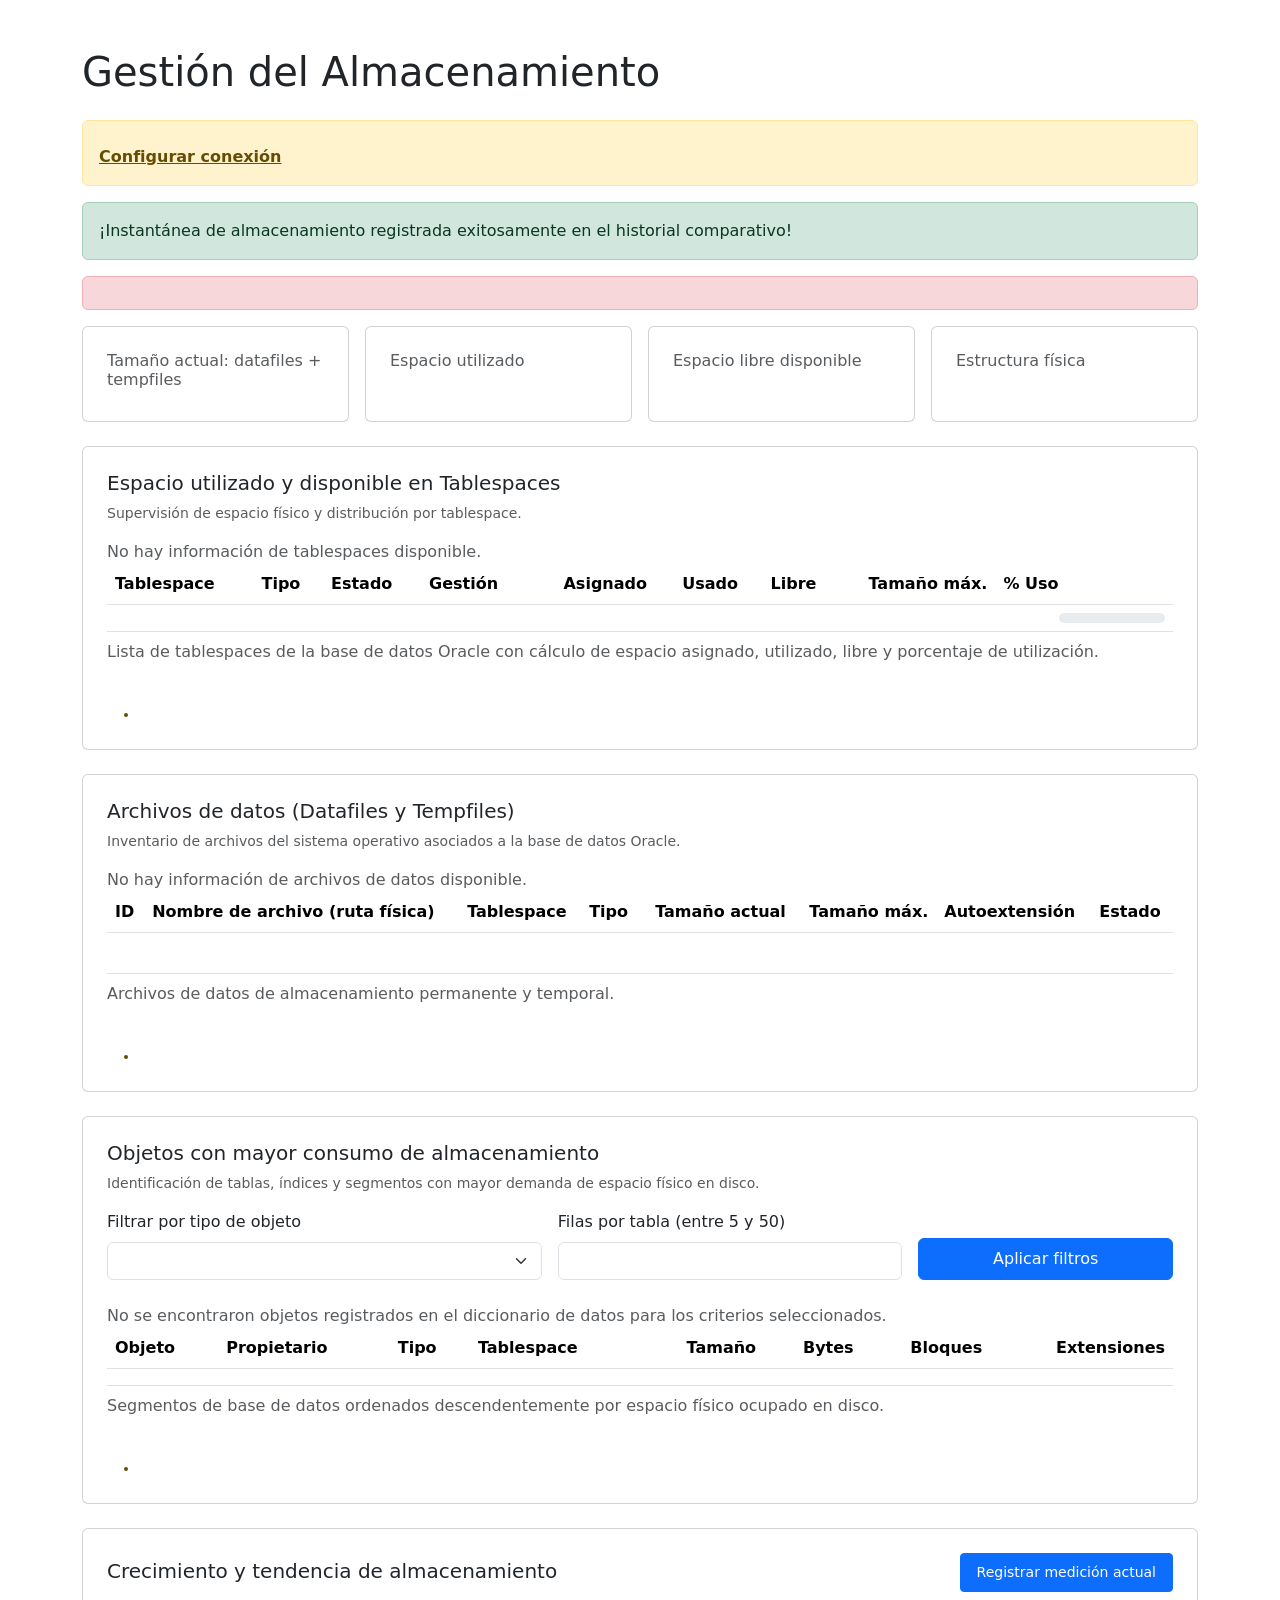
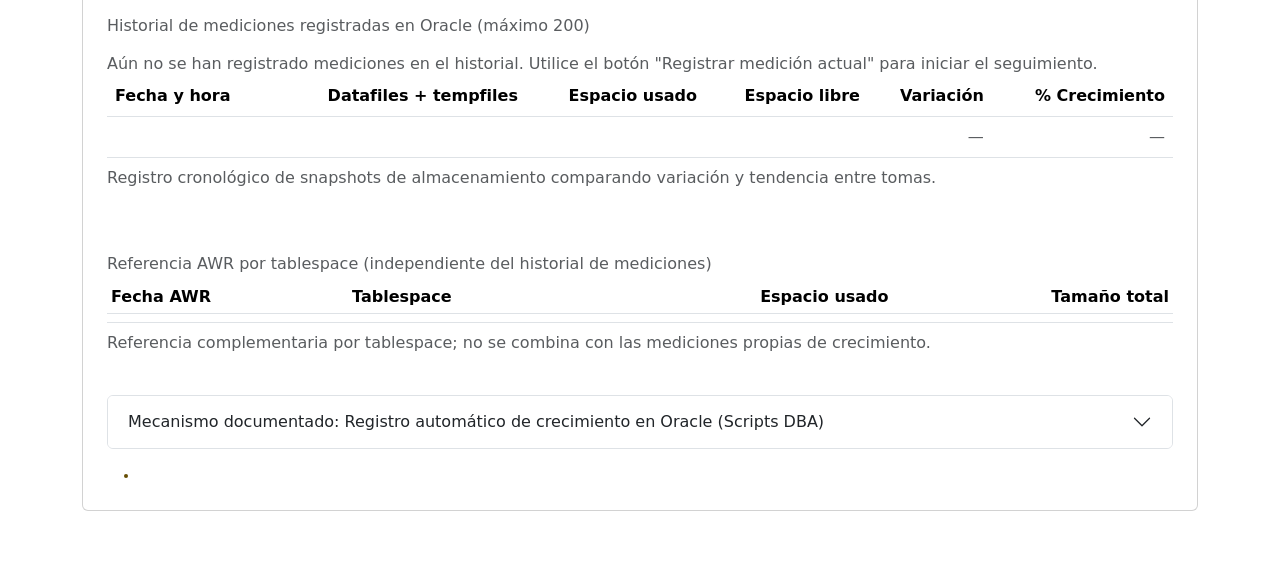
<file: src/main/resources/templates/almacenamiento.html>
<!DOCTYPE html>
<html lang="es" xmlns:th="http://www.thymeleaf.org">
<head>
    <meta charset="UTF-8">
    <meta name="viewport" content="width=device-width, initial-scale=1">
    <title>Gestión del Almacenamiento | Oracle DB Monitor</title>
    <link href="https://cdn.jsdelivr.net/npm/bootstrap@5.3.8/dist/css/bootstrap.min.css" rel="stylesheet"
          integrity="sha384-sRIl4kxILFvY47J16cr9ZwB07vP4J8+LH7qKQnuqkuIAvNWLzeN8tE5YBujZqJLB" crossorigin="anonymous">
    <link rel="stylesheet" th:href="@{/css/styles.css}">
</head>
<body>
<main class="container py-4 py-md-5">
    <div th:replace="~{fragments/navegacion :: cabecera('almacenamiento')}"></div>
    <h1 class="mb-4">Gestión del Almacenamiento</h1>

    <div class="alert alert-warning" role="status" th:if="${!avisos.general.isEmpty()}">
        <p class="mb-2" th:each="aviso : ${avisos.general}" th:text="${aviso}"></p>
        <a class="alert-link" th:href="@{/conexion}">Configurar conexión</a>
    </div>

    <div class="alert alert-success alert-dismissible fade show" role="status" th:if="${snapshotExitoso}">
        ¡Instantánea de almacenamiento registrada exitosamente en el historial comparativo!
    </div>

    <div class="alert alert-danger" role="alert" th:if="${errorSnapshot}" th:text="${errorSnapshot}"></div>

    <!-- Tarjetas métricas de resumen global (Tamaño actual de la base de datos) -->
    <div class="row g-3 mb-4">
        <div class="col-12 col-md-3"><section class="card h-100 p-4">
            <h2 class="h6 text-body-secondary">Tamaño actual: datafiles + tempfiles</h2>
            <p class="fs-5 mb-0" th:text="${formatos.memoria(almacenamiento.resumen?.tamanoTotalBytes)}"></p>
            <p class="small text-body-secondary mb-0"
               th:if="${almacenamiento.resumen?.tamanoTotalBytes != null}"
               th:text="${formatos.numero(almacenamiento.resumen.tamanoTotalBytes) + ' bytes'}"></p>
        </section></div>
        <div class="col-12 col-md-3"><section class="card h-100 p-4">
            <h2 class="h6 text-body-secondary">Espacio utilizado</h2>
            <p class="fs-5 mb-0" th:text="${formatos.memoria(almacenamiento.resumen?.usadoBytes)}"></p>
            <p class="small text-body-secondary mb-0"
               th:if="${almacenamiento.resumen?.porcentajeUso != null}"
               th:text="'Ocupación de datafiles y tempfiles: ' + ${formatos.porcentaje(almacenamiento.resumen.porcentajeUso)}"></p>
        </section></div>
        <div class="col-12 col-md-3"><section class="card h-100 p-4">
            <h2 class="h6 text-body-secondary">Espacio libre disponible</h2>
            <p class="fs-5 mb-0" th:text="${formatos.memoria(almacenamiento.resumen?.libreBytes)}"></p>
            <p class="small text-body-secondary mb-0"
               th:if="${almacenamiento.resumen?.libreBytes != null}"
               th:text="${formatos.numero(almacenamiento.resumen.libreBytes) + ' bytes'}"></p>
        </section></div>
        <div class="col-12 col-md-3"><section class="card h-100 p-4">
            <h2 class="h6 text-body-secondary">Estructura física</h2>
            <p class="fs-5 mb-0"
               th:text="${(almacenamiento.resumen?.cantidadTablespaces ?: 0) + ' tablespaces / ' + (almacenamiento.resumen?.cantidadArchivos ?: 0) + ' archivos'}"></p>
            <p class="small text-body-secondary mb-0"
               th:text="'Datafiles y tempfiles del contenedor consultado. Redo de instancia (excluido): '
               + ${formatos.memoria(almacenamiento.resumen?.bytesRedoLogs)}"></p>
        </section></div>
    </div>

    <!-- Sección 1: Tablespaces (Oracle) -->
    <section class="card p-4 mb-4" aria-labelledby="tablespaces-title">
        <h2 id="tablespaces-title" class="h5 mb-2">Espacio utilizado y disponible en Tablespaces</h2>
        <p class="text-body-secondary small">Supervisión de espacio físico y distribución por tablespace.</p>

        <p class="text-body-secondary mb-0" th:if="${almacenamiento.tablespaces == null or almacenamiento.tablespaces.isEmpty()}">
            No hay información de tablespaces disponible.
        </p>

        <div class="table-responsive" th:if="${almacenamiento.tablespaces != null and !almacenamiento.tablespaces.isEmpty()}">
            <table class="table align-middle">
                <caption>Lista de tablespaces de la base de datos Oracle con cálculo de espacio asignado, utilizado, libre y porcentaje de utilización.</caption>
                <thead><tr>
                    <th scope="col">Tablespace</th>
                    <th scope="col">Tipo</th>
                    <th scope="col">Estado</th>
                    <th scope="col">Gestión</th>
                    <th scope="col" class="text-end">Asignado</th>
                    <th scope="col" class="text-end">Usado</th>
                    <th scope="col" class="text-end">Libre</th>
                    <th scope="col" class="text-end">Tamaño máx.</th>
                    <th scope="col" style="min-width: 140px;">% Uso</th>
                </tr></thead>
                <tbody><tr th:each="ts : ${almacenamiento.tablespaces}">
                    <th scope="row" class="fw-normal text-nowrap" th:text="${formatos.texto(ts.nombre)}"></th>
                    <td>
                        <span class="badge text-bg-light border" th:text="${formatos.texto(ts.contenido)}"></span>
                    </td>
                    <td>
                        <span class="badge"
                              th:classappend="${ts.estado == 'ONLINE'} ? 'text-bg-success' : 'text-bg-secondary'"
                              th:text="${formatos.texto(ts.estado)}"></span>
                    </td>
                    <td class="small text-body-secondary"
                        th:text="${formatos.texto(ts.gestionExtensiones) + ' / ' + formatos.texto(ts.gestionSegmentos)}"></td>
                    <td class="text-end text-nowrap" th:text="${formatos.memoria(ts.bytesTotales)}"></td>
                    <td class="text-end text-nowrap" th:text="${formatos.memoria(ts.bytesUsados)}"></td>
                    <td class="text-end text-nowrap" th:text="${formatos.memoria(ts.bytesLibres)}"></td>
                    <td class="text-end text-nowrap" th:text="${formatos.memoria(ts.bytesMaximos)}"></td>
                    <td>
                        <div class="d-flex align-items-center gap-2">
                            <span class="small fw-semibold" style="width: 48px;"
                                  th:text="${formatos.porcentaje(ts.porcentajeUso)}"></span>
                            <div class="progress flex-grow-1" role="progressbar"
                                 th:attr="aria-valuenow=${ts.porcentajeUso != null ? ts.porcentajeUso : 0}"
                                 aria-valuemin="0" aria-valuemax="100" style="height: 10px;">
                                <div class="progress-bar"
                                     th:classappend="${ts.porcentajeUso != null && ts.porcentajeUso.doubleValue() > 90 ? 'bg-danger' : (ts.porcentajeUso != null && ts.porcentajeUso.doubleValue() > 75 ? 'bg-warning' : 'bg-success')}"
                                     th:style="'width: ' + (${ts.porcentajeUso != null ? (ts.porcentajeUso.doubleValue() > 100 ? 100 : ts.porcentajeUso) : 0}) + '%;'">
                                </div>
                            </div>
                        </div>
                    </td>
                </tr></tbody>
            </table>
        </div>
        <ul class="small text-warning-emphasis mb-0 mt-3" th:if="${!avisos.tablespaces.isEmpty()}">
            <li th:each="aviso : ${avisos.tablespaces}" th:text="${aviso}"></li>
        </ul>
    </section>

    <!-- Sección 2: Archivos de datos (Datafiles y Tempfiles) -->
    <section class="card p-4 mb-4" aria-labelledby="archivos-title">
        <h2 id="archivos-title" class="h5 mb-2">Archivos de datos (Datafiles y Tempfiles)</h2>
        <p class="text-body-secondary small">Inventario de archivos del sistema operativo asociados a la base de datos Oracle.</p>

        <p class="text-body-secondary mb-0" th:if="${almacenamiento.archivos == null or almacenamiento.archivos.isEmpty()}">
            No hay información de archivos de datos disponible.
        </p>

        <div class="table-responsive" th:if="${almacenamiento.archivos != null and !almacenamiento.archivos.isEmpty()}">
            <table class="table align-middle">
                <caption>Archivos de datos de almacenamiento permanente y temporal.</caption>
                <thead><tr>
                    <th scope="col">ID</th>
                    <th scope="col">Nombre de archivo (ruta física)</th>
                    <th scope="col">Tablespace</th>
                    <th scope="col">Tipo</th>
                    <th scope="col" class="text-end">Tamaño actual</th>
                    <th scope="col" class="text-end">Tamaño máx.</th>
                    <th scope="col">Autoextensión</th>
                    <th scope="col">Estado</th>
                </tr></thead>
                <tbody><tr th:each="arch : ${almacenamiento.archivos}">
                    <th scope="row" class="fw-normal text-nowrap" th:text="${formatos.entero(arch.fileId)}"></th>
                    <td class="text-break"><code class="small" th:text="${formatos.texto(arch.nombreArchivo)}"></code></td>
                    <td class="text-nowrap" th:text="${formatos.texto(arch.tablespace)}"></td>
                    <td>
                        <span class="badge"
                              th:classappend="${arch.tipo == 'DATA'} ? 'text-bg-primary' : 'text-bg-info text-dark'"
                              th:text="${arch.tipo == 'DATA' ? 'Datafile' : 'Tempfile'}"></span>
                    </td>
                    <td class="text-end text-nowrap" th:text="${formatos.memoria(arch.bytes)}"></td>
                    <td class="text-end text-nowrap" th:text="${formatos.memoria(arch.maxBytes)}"></td>
                    <td>
                        <span class="badge"
                              th:classappend="${arch.autoextensible == 'YES'} ? 'text-bg-success' : 'text-bg-secondary'"
                              th:text="${arch.autoextensible == 'YES' ? 'Sí' : 'No'}"></span>
                        <span class="small text-body-secondary ms-1"
                              th:if="${arch.autoextensible == 'YES' and arch.incremento != null and arch.incremento > 0}"
                              th:text="'(+' + ${formatos.numero(arch.incremento)} + ' blk)'"></span>
                    </td>
                    <td class="text-nowrap" th:text="${formatos.texto(arch.estado)}"></td>
                </tr></tbody>
            </table>
        </div>
        <ul class="small text-warning-emphasis mb-0 mt-3" th:if="${!avisos.archivos.isEmpty()}">
            <li th:each="aviso : ${avisos.archivos}" th:text="${aviso}"></li>
        </ul>
    </section>

    <!-- Sección 3: Objetos con mayor consumo de almacenamiento -->
    <section class="card p-4 mb-4" aria-labelledby="objetos-title">
        <h2 id="objetos-title" class="h5 mb-2">Objetos con mayor consumo de almacenamiento</h2>
        <p class="text-body-secondary small">Identificación de tablas, índices y segmentos con mayor demanda de espacio físico en disco.</p>

        <form class="row g-3 align-items-end mb-4" method="get" th:action="@{/almacenamiento}">
            <div class="col-12 col-md-5">
                <label class="form-label" for="tipo">Filtrar por tipo de objeto</label>
                <select class="form-select" id="tipo" name="tipo">
                    <option th:each="f : ${filtros}" th:value="${f.name()}"
                            th:text="${f.etiqueta}" th:selected="${f == almacenamiento.filtroTipo}"></option>
                </select>
            </div>
            <div class="col-12 col-md-4">
                <label class="form-label" for="top">Filas por tabla (entre 5 y 50)</label>
                <input class="form-control" id="top" name="top" type="number" min="5" max="50"
                       th:value="${almacenamiento.top}">
            </div>
            <div class="col-12 col-md-3">
                <button class="btn btn-primary w-100 py-2" type="submit">Aplicar filtros</button>
            </div>
        </form>

        <p class="text-body-secondary mb-0" th:if="${almacenamiento.objetos == null or almacenamiento.objetos.isEmpty()}">
            No se encontraron objetos registrados en el diccionario de datos para los criterios seleccionados.
        </p>

        <div class="table-responsive" th:if="${almacenamiento.objetos != null and !almacenamiento.objetos.isEmpty()}">
            <table class="table align-middle">
                <caption>Segmentos de base de datos ordenados descendentemente por espacio físico ocupado en disco.</caption>
                <thead><tr>
                    <th scope="col">Objeto</th>
                    <th scope="col">Propietario</th>
                    <th scope="col">Tipo</th>
                    <th scope="col">Tablespace</th>
                    <th scope="col" class="text-end">Tamaño</th>
                    <th scope="col" class="text-end">Bytes</th>
                    <th scope="col" class="text-end">Bloques</th>
                    <th scope="col" class="text-end">Extensiones</th>
                </tr></thead>
                <tbody><tr th:each="obj : ${almacenamiento.objetos}">
                    <th scope="row" class="fw-normal text-nowrap">
                        <span class="fw-semibold" th:text="${formatos.texto(obj.nombre)}"></span>
                        <span class="text-body-secondary small" th:if="${obj.particion != null}"
                              th:text="' (' + ${obj.particion} + ')'"></span>
                    </th>
                    <td class="text-nowrap" th:text="${formatos.texto(obj.propietario)}"></td>
                    <td>
                        <span class="badge text-bg-light border" th:text="${formatos.texto(obj.tipo)}"></span>
                    </td>
                    <td class="text-nowrap" th:text="${formatos.texto(obj.tablespace)}"></td>
                    <td class="text-end text-nowrap fw-semibold" th:text="${formatos.memoria(obj.bytes)}"></td>
                    <td class="text-end text-nowrap text-body-secondary small" th:text="${formatos.numero(obj.bytes)}"></td>
                    <td class="text-end text-nowrap" th:text="${formatos.numero(obj.bloques)}"></td>
                    <td class="text-end text-nowrap" th:text="${formatos.numero(obj.extensiones)}"></td>
                </tr></tbody>
            </table>
        </div>
        <ul class="small text-warning-emphasis mb-0 mt-3" th:if="${!avisos.objetos.isEmpty()}">
            <li th:each="aviso : ${avisos.objetos}" th:text="${aviso}"></li>
        </ul>
    </section>

    <!-- Sección 4: Crecimiento de la base de datos -->
    <section class="card p-4 mb-4" aria-labelledby="crecimiento-title">
        <div class="d-flex flex-wrap align-items-center justify-content-between gap-3 mb-3">
            <div>
                <h2 id="crecimiento-title" class="h5 mb-1">Crecimiento y tendencia de almacenamiento</h2>
                <p class="text-body-secondary small mb-0"
                   th:text="${almacenamiento.crecimiento?.origen != null}
                     ? 'Historial Oracle · DBID ' + ${almacenamiento.crecimiento.origen.dbid}
                       + ' · Instancia ' + ${almacenamiento.crecimiento.origen.instancia}
                       + ' · Servicio ' + ${formatos.texto(almacenamiento.crecimiento.origen.servicio)}
                       + ' · Contenedor ' + ${almacenamiento.crecimiento.origen.contenedor}
                       + ' (DBID ' + ${almacenamiento.crecimiento.origen.contenedorDbid} + ')'
                     : 'Historial Oracle no disponible: no se pudo identificar el origen.'"></p>
            </div>
            <form method="post" th:action="@{/almacenamiento/snapshot}">
                <button type="submit" class="btn btn-primary btn-sm px-3 py-2">
                    Registrar medición actual
                </button>
            </form>
        </div>

        <h3 class="h6 text-body-secondary mt-2 mb-3">Historial de mediciones registradas en Oracle (máximo 200)</h3>
        <p class="text-body-secondary mb-0"
           th:if="${almacenamiento.crecimiento?.mediciones == null or almacenamiento.crecimiento.mediciones.isEmpty()}">
            Aún no se han registrado mediciones en el historial. Utilice el botón "Registrar medición actual" para iniciar el seguimiento.
        </p>

        <div class="table-responsive mb-4"
             th:if="${almacenamiento.crecimiento?.mediciones != null and !almacenamiento.crecimiento.mediciones.isEmpty()}">
            <table class="table align-middle">
                <caption>Registro cronológico de snapshots de almacenamiento comparando variación y tendencia entre tomas.</caption>
                <thead><tr>
                    <th scope="col">Fecha y hora</th>
                    <th scope="col" class="text-end">Datafiles + tempfiles</th>
                    <th scope="col" class="text-end">Espacio usado</th>
                    <th scope="col" class="text-end">Espacio libre</th>
                    <th scope="col" class="text-end">Variación</th>
                    <th scope="col" class="text-end">% Crecimiento</th>
                </tr></thead>
                <tbody><tr th:each="med : ${almacenamiento.crecimiento.mediciones}">
                    <th scope="row" class="fw-normal text-nowrap"
                        th:text="${med.fecha != null ? #temporals.format(med.fecha, 'dd/MM/yyyy HH:mm:ss') : 'No disponible'}"></th>
                    <td class="text-end text-nowrap" th:text="${formatos.memoria(med.tamanoTotalBytes)}"></td>
                    <td class="text-end text-nowrap" th:text="${formatos.memoria(med.usadoBytes)}"></td>
                    <td class="text-end text-nowrap" th:text="${formatos.memoria(med.libreBytes)}"></td>
                    <td class="text-end text-nowrap">
                        <span th:if="${med.variacionBytes == null or med.variacionBytes.signum() == 0}" class="text-body-secondary">—</span>
                        <span th:if="${med.variacionBytes != null and med.variacionBytes.signum() > 0}"
                              class="text-danger fw-semibold"
                              th:text="'+' + ${formatos.memoria(med.variacionBytes)}"></span>
                        <span th:if="${med.variacionBytes != null and med.variacionBytes.signum() < 0}"
                              class="text-success fw-semibold"
                              th:text="${formatos.memoria(med.variacionBytes)}"></span>
                    </td>
                    <td class="text-end text-nowrap">
                        <span th:if="${med.variacionPorcentual == null or med.variacionPorcentual.signum() == 0}" class="text-body-secondary">—</span>
                        <span th:if="${med.variacionPorcentual != null and med.variacionPorcentual.signum() > 0}"
                              class="badge text-bg-warning"
                              th:text="'+' + ${formatos.porcentaje(med.variacionPorcentual)}"></span>
                        <span th:if="${med.variacionPorcentual != null and med.variacionPorcentual.signum() < 0}"
                              class="badge text-bg-success"
                              th:text="${formatos.porcentaje(med.variacionPorcentual)}"></span>
                    </td>
                </tr></tbody>
            </table>
        </div>

        <!-- Registros históricos AWR de Oracle (si la instancia cuenta con snapshots de Diagnostic Pack) -->
        <div th:if="${almacenamiento.crecimiento?.historicoAwr != null and !almacenamiento.crecimiento.historicoAwr.isEmpty()}" class="mt-3">
            <h3 class="h6 text-body-secondary mb-2">Referencia AWR por tablespace (independiente del historial de mediciones)</h3>
            <div class="table-responsive">
                <table class="table table-sm align-middle">
                    <caption>Referencia complementaria por tablespace; no se combina con las mediciones propias de crecimiento.</caption>
                    <thead><tr>
                        <th scope="col">Fecha AWR</th>
                        <th scope="col">Tablespace</th>
                        <th scope="col" class="text-end">Espacio usado</th>
                        <th scope="col" class="text-end">Tamaño total</th>
                    </tr></thead>
                    <tbody><tr th:each="awr : ${almacenamiento.crecimiento.historicoAwr}">
                        <td th:text="${awr.fecha != null ? #temporals.format(awr.fecha, 'dd/MM/yyyy HH:mm') : 'No disponible'}"></td>
                        <td th:text="${formatos.texto(awr.tablespace)}"></td>
                        <td class="text-end" th:text="${formatos.memoria(awr.usadoBytes)}"></td>
                        <td class="text-end" th:text="${formatos.memoria(awr.tamanoBytes)}"></td>
                    </tr></tbody>
                </table>
            </div>
        </div>

        <!-- Mecanismo documentado: Acordeón explicativo con script SQL para automatización -->
        <div class="accordion mt-3" id="accordionDocCrecimiento">
            <div class="accordion-item">
                <h3 class="accordion-header" id="headingDoc">
                    <button class="accordion-button collapsed" type="button" data-bs-toggle="collapse"
                            data-bs-target="#collapseDoc" aria-expanded="false" aria-controls="collapseDoc">
                        Mecanismo documentado: Registro automático de crecimiento en Oracle (Scripts DBA)
                    </button>
                </h3>
                <div id="collapseDoc" class="accordion-collapse collapse" aria-labelledby="headingDoc"
                     data-bs-parent="#accordionDocCrecimiento">
                    <div class="accordion-body">
                        <p class="small text-body-secondary">
                            El historial mostrado utiliza exclusivamente el mecanismo de crecimiento instalado directamente
                            en Oracle. Instale el script completo en el esquema y contenedor consultados. La captura manual y el job usan el mismo procedimiento; no se utiliza el JSON heredado. El mecanismo
                            registra datafiles y tempfiles mediante una tabla identificada por base y contenedor y un job opcional de <code>DBMS_SCHEDULER</code>:
                        </p>
                        <pre class="bg-light p-3 rounded border small"><code>-- Instalar como propietario, en el contenedor consultado:
-- src/main/resources/db/mecanismo_crecimiento_oracle.sql
-- Permisos y migración: docs/modulo-3-almacenamiento.md

-- Captura manual de ejemplo: la web ejecuta el mismo procedimiento.
DECLARE
    V_ID NUMBER;
BEGIN
    SP_REGISTRAR_CRECIMIENTO(V_ID);
    COMMIT;
END;
/
-- El job diario utiliza este mismo procedimiento y tabla.
-- Se crea deshabilitado; el DBA lo habilita tras validar el entorno.</code></pre>
                    </div>
                </div>
            </div>
        </div>

        <ul class="small text-warning-emphasis mb-0 mt-3" th:if="${!avisos.crecimiento.isEmpty()}">
            <li th:each="aviso : ${avisos.crecimiento}" th:text="${aviso}"></li>
        </ul>
    </section>

</main>
<script src="https://cdn.jsdelivr.net/npm/bootstrap@5.3.8/dist/js/bootstrap.bundle.min.js"
        integrity="sha384-FKyoEForCGlyvwx9Hj09JcYn2vpmcHQbPvGgPz6g5PzPvW5g6r5G2/b9b5l4Q8v6"
        crossorigin="anonymous"></script>
</body>
</html>
</file>
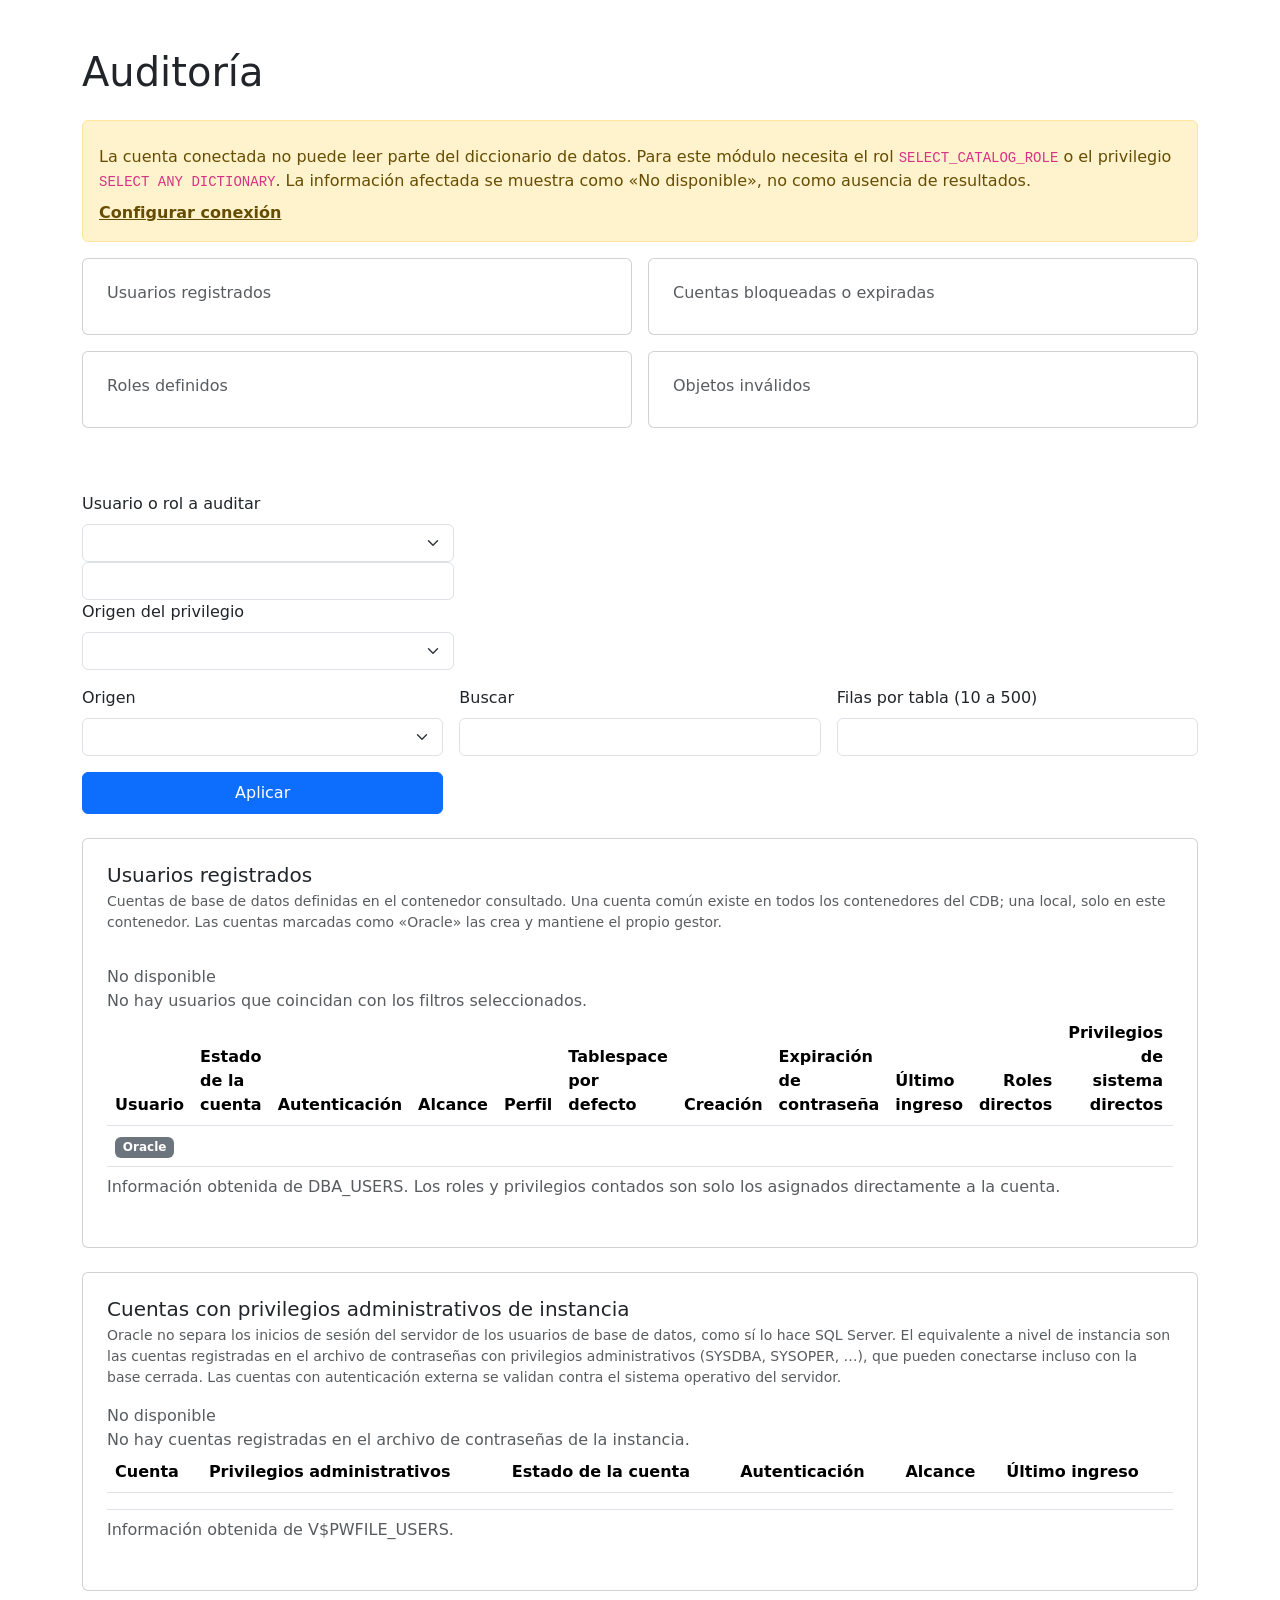
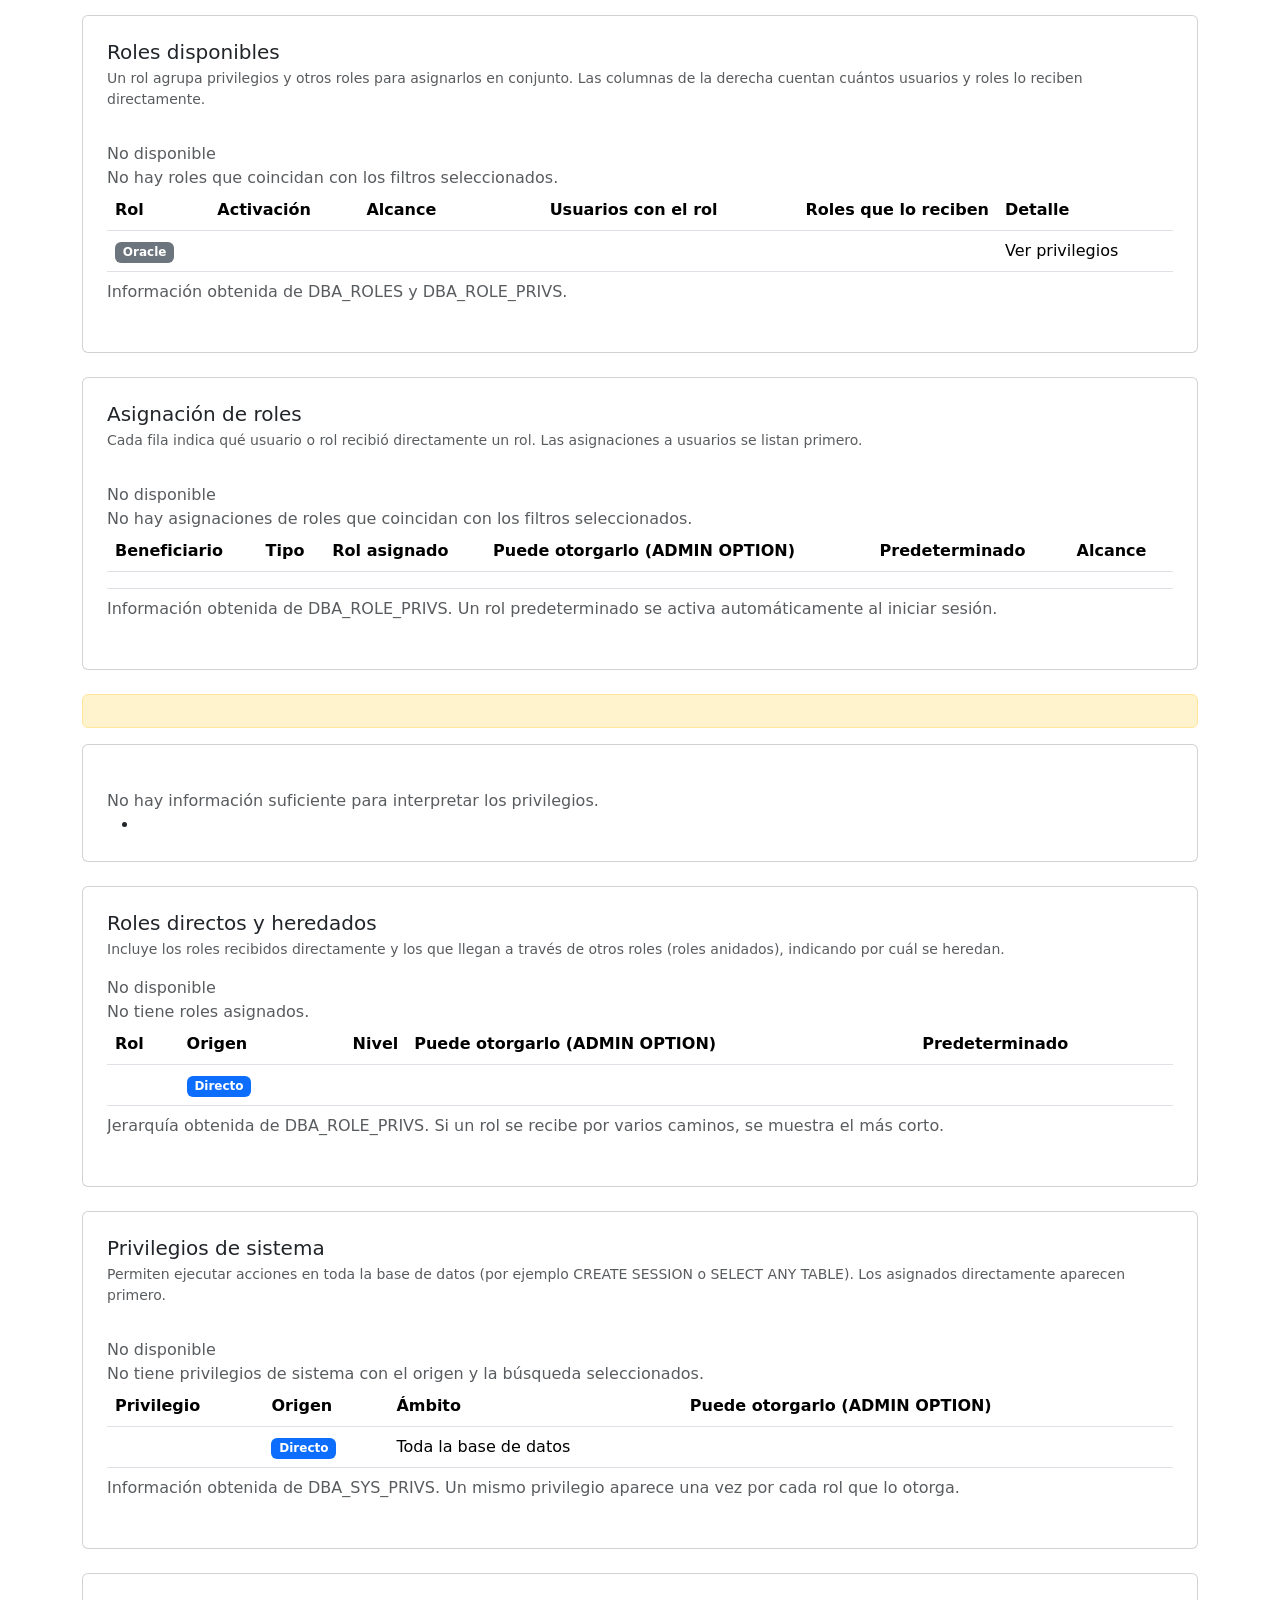
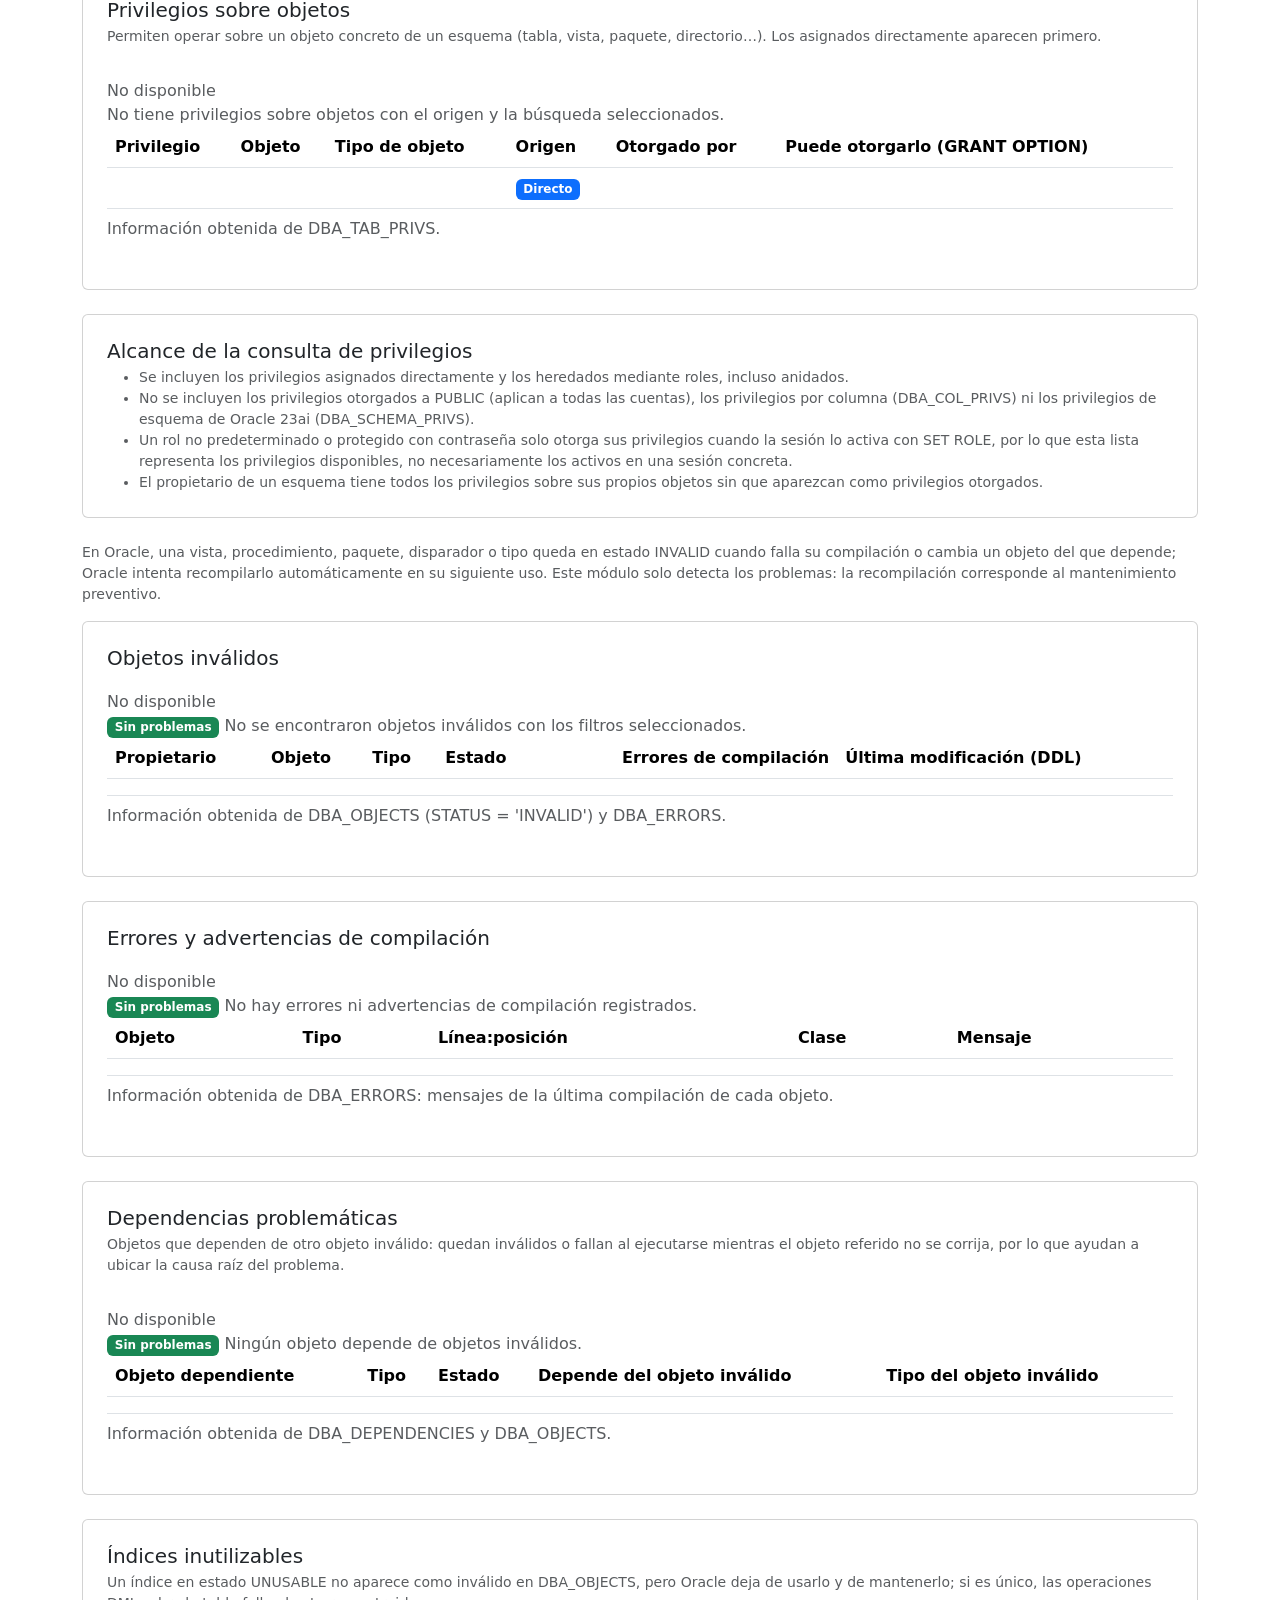
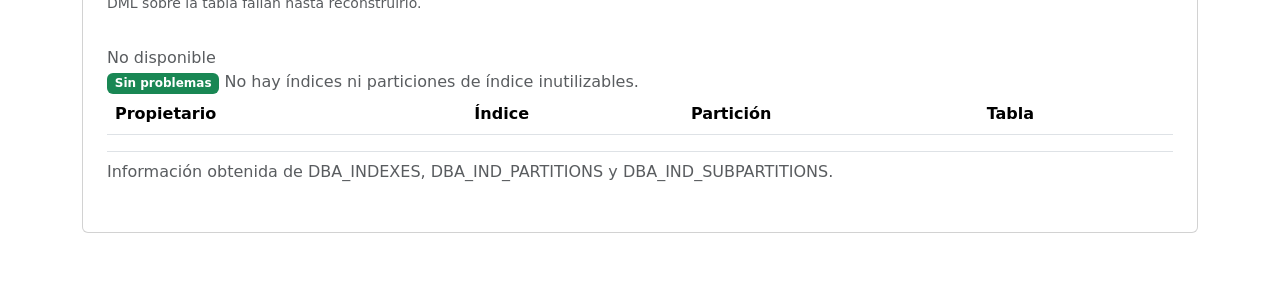
<file: src/main/resources/templates/auditoria.html>
<!DOCTYPE html>
<html lang="es" xmlns:th="http://www.thymeleaf.org">
<head>
    <meta charset="UTF-8">
    <meta name="viewport" content="width=device-width, initial-scale=1">
    <title>Auditoría | Oracle DB Monitor</title>
    <link href="https://cdn.jsdelivr.net/npm/bootstrap@5.3.8/dist/css/bootstrap.min.css" rel="stylesheet"
          integrity="sha384-sRIl4kxILFvY47J16cr9ZwB07vP4J8+LH7qKQnuqkuIAvNWLzeN8tE5YBujZqJLB" crossorigin="anonymous">
    <link rel="stylesheet" th:href="@{/css/styles.css}">
</head>
<body>
<main class="container py-4 py-md-5" th:with="f=${auditoria.filtros}, ctx=${auditoria.contexto}">
    <div th:replace="~{fragments/navegacion :: cabecera('auditoria')}"></div>
    <h1 class="mb-4">Auditoría</h1>
    <div class="alert alert-warning" role="status" th:if="${!avisos.isEmpty()}">
        <p class="mb-2" th:each="aviso : ${avisos}" th:text="${aviso}"></p>
        <p class="mb-2" th:if="${faltanPermisos}">La cuenta conectada no puede leer parte del diccionario de datos.
            Para este módulo necesita el rol <code>SELECT_CATALOG_ROLE</code> o el privilegio
            <code>SELECT ANY DICTIONARY</code>. La información afectada se muestra como «No disponible»,
            no como ausencia de resultados.</p>
        <a class="alert-link" th:href="@{/conexion}">Configurar conexión</a>
    </div>

    <p class="text-body-secondary small" th:if="${ctx != null}"
       th:text="'Contenedor consultado: ' + ${ctx.contenedor}
           + (${ctx.esPdb} ? ' (base de datos conectable)' : ' (contenedor raíz o base única)')
           + ' · Cuenta de la sesión: ' + ${ctx.usuarioSesion}"></p>

    <div class="row g-3 mb-4">
        <div class="col-12 col-md-6"><section class="card h-100 p-4">
            <h2 class="h6 text-body-secondary">Usuarios registrados</h2>
            <p class="fs-5 mb-0" th:text="${formatos.entero(auditoria.resumen?.usuarios)}"></p>
            <p class="small text-body-secondary mb-0" th:if="${auditoria.resumen != null}"
               th:text="${auditoria.resumen.usuariosOrganizacion} + ' creados por la organización'"></p>
        </section></div>
        <div class="col-12 col-md-6"><section class="card h-100 p-4">
            <h2 class="h6 text-body-secondary">Cuentas bloqueadas o expiradas</h2>
            <p class="fs-5 mb-0" th:text="${formatos.entero(auditoria.resumen?.cuentasRestringidas)}"></p>
        </section></div>
        <div class="col-12 col-md-6"><section class="card h-100 p-4">
            <h2 class="h6 text-body-secondary">Roles definidos</h2>
            <p class="fs-5 mb-0" th:text="${formatos.entero(auditoria.resumen?.roles)}"></p>
        </section></div>
        <div class="col-12 col-md-6"><section class="card h-100 p-4">
            <h2 class="h6 text-body-secondary">Objetos inválidos</h2>
            <p class="fs-5 mb-0" th:text="${formatos.entero(auditoria.resumen?.objetosInvalidos)}"></p>
        </section></div>
    </div>

    <nav class="mb-4" aria-label="Secciones de auditoría">
        <ul class="nav section-tabs">
            <li class="nav-item" th:each="v : ${vistas}">
                <a class="nav-link" th:href="@{/auditoria(vista=${v.name()}, origen=${f.origen.name()})}"
                   th:classappend="${v == f.vista} ? 'active' : ''"
                   th:attr="aria-current=${v == f.vista} ? 'page' : null" th:text="${v.etiqueta}"></a>
            </li>
        </ul>
    </nav>

    <form class="row g-3 align-items-end mb-4" method="get" th:action="@{/auditoria}">
        <input type="hidden" name="vista" th:value="${f.vista.name()}">
        <th:block th:if="${f.vista.name() == 'PRIVILEGIOS' and auditoria.privilegios != null}"
                  th:with="p=${auditoria.privilegios}">
            <div class="col-12 col-md-4">
                <label class="form-label" for="beneficiario">Usuario o rol a auditar</label>
                <select class="form-select" id="beneficiario" name="beneficiario" th:if="${p.beneficiarios != null}">
                    <optgroup label="Usuarios">
                        <option th:each="b : ${p.beneficiarios}" th:if="${b.esUsuario()}" th:value="${b.nombre}"
                                th:text="${b.nombre}"
                                th:selected="${p.seleccionado != null and b.nombre == p.seleccionado.nombre}"></option>
                    </optgroup>
                    <optgroup label="Roles">
                        <option th:each="b : ${p.beneficiarios}" th:unless="${b.esUsuario()}" th:value="${b.nombre}"
                                th:text="${b.nombre}"
                                th:selected="${p.seleccionado != null and b.nombre == p.seleccionado.nombre}"></option>
                    </optgroup>
                </select>
                <input class="form-control" id="beneficiario" name="beneficiario" type="text" maxlength="128"
                       th:if="${p.beneficiarios == null}" th:value="${p.nombreSolicitado}">
            </div>
            <div class="col-12 col-md-4">
                <label class="form-label" for="alcance">Origen del privilegio</label>
                <select class="form-select" id="alcance" name="alcance">
                    <option th:each="a : ${alcances}" th:value="${a.name()}" th:text="${a.etiqueta}"
                            th:selected="${a == f.origenPrivilegio}"></option>
                </select>
            </div>
        </th:block>
        <div class="col-12 col-md-4">
            <label class="form-label" for="origen"
                   th:text="${f.vista.name() == 'PRIVILEGIOS'} ? 'Usuarios y roles en la lista' : 'Origen'">Origen</label>
            <select class="form-select" id="origen" name="origen">
                <option th:each="o : ${origenes}" th:value="${o.name()}" th:text="${o.etiqueta}"
                        th:selected="${o == f.origen}"></option>
            </select>
        </div>
        <div class="col-12 col-md-4">
            <label class="form-label" for="buscar" th:text="${f.vista.etiquetaBusqueda}">Buscar</label>
            <input class="form-control" id="buscar" name="buscar" type="search" maxlength="128"
                   th:value="${f.busqueda}">
        </div>
        <div class="col-12 col-md-4">
            <label class="form-label" for="limite">Filas por tabla (10 a 500)</label>
            <input class="form-control" id="limite" name="limite" type="number" min="10" max="500"
                   th:value="${f.limite}">
        </div>
        <div class="col-12 col-md-4">
            <button class="btn btn-primary w-100 py-2" type="submit">Aplicar</button>
        </div>
    </form>

    <!-- Usuarios -->
    <th:block th:if="${f.vista.name() == 'USUARIOS'}" th:with="u=${auditoria.usuarios}">
        <section class="card p-4 mb-4" aria-labelledby="usuarios-title">
            <h2 id="usuarios-title" class="h5 mb-1">Usuarios registrados</h2>
            <p class="text-body-secondary small">Cuentas de base de datos definidas en el contenedor consultado.
                Una cuenta común existe en todos los contenedores del CDB; una local, solo en este contenedor.
                Las cuentas marcadas como «Oracle» las crea y mantiene el propio gestor.</p>
            <p class="text-body-secondary small" th:if="${u?.usuarios != null and u.usuarios.truncado()}"
               th:text="'Se muestran ' + ${u.usuarios.filas.size()} + ' de ' + ${u.usuarios.total}
                   + ' usuarios. Use la búsqueda o aumente las filas por tabla para ver el resto.'"></p>
            <p class="text-body-secondary mb-0" th:if="${u?.usuarios == null}">No disponible</p>
            <p class="text-body-secondary mb-0" th:if="${u?.usuarios != null and u.usuarios.filas.isEmpty()}">
                No hay usuarios que coincidan con los filtros seleccionados.</p>
            <div class="table-responsive" th:if="${u?.usuarios != null and !u.usuarios.filas.isEmpty()}">
                <table class="table align-middle">
                    <caption>Información obtenida de DBA_USERS. Los roles y privilegios contados son solo los
                        asignados directamente a la cuenta.</caption>
                    <thead><tr>
                        <th scope="col">Usuario</th>
                        <th scope="col">Estado de la cuenta</th>
                        <th scope="col">Autenticación</th>
                        <th scope="col">Alcance</th>
                        <th scope="col">Perfil</th>
                        <th scope="col">Tablespace por defecto</th>
                        <th scope="col">Creación</th>
                        <th scope="col">Expiración de contraseña</th>
                        <th scope="col">Último ingreso</th>
                        <th scope="col" class="text-end">Roles directos</th>
                        <th scope="col" class="text-end">Privilegios de sistema directos</th>
                        <th scope="col">Detalle</th>
                    </tr></thead>
                    <tbody><tr th:each="x : ${u.usuarios.filas}">
                        <th scope="row" class="text-nowrap">
                            <span th:text="${x.nombre}"></span>
                            <span class="badge text-bg-secondary" th:if="${x.mantenidoPorOracle}">Oracle</span>
                        </th>
                        <td>
                            <span class="badge" th:classappend="${formatos.claseEstadoCuenta(x.estadoCuenta)}"
                                  th:text="${formatos.estadoCuenta(x.estadoCuenta)}"></span>
                            <span class="d-block small text-body-secondary" th:if="${x.bloqueo != null}"
                                  th:text="'Desde ' + ${#temporals.format(x.bloqueo, 'dd/MM/yyyy HH:mm')}"></span>
                        </td>
                        <td th:text="${formatos.autenticacionUsuario(x.autenticacion)}"></td>
                        <td th:text="${formatos.alcanceCuenta(x.comun)}"></td>
                        <td th:text="${formatos.texto(x.perfil)}"></td>
                        <td th:text="${formatos.texto(x.tablespacePorDefecto)}"></td>
                        <td class="text-nowrap" th:text="${x.creacion != null
                            ? #temporals.format(x.creacion, 'dd/MM/yyyy HH:mm') : 'No disponible'}"></td>
                        <td class="text-nowrap" th:text="${x.expiracion != null
                            ? #temporals.format(x.expiracion, 'dd/MM/yyyy HH:mm') : 'Sin fecha'}"></td>
                        <td class="text-nowrap" th:text="${x.ultimoIngreso != null
                            ? #temporals.format(x.ultimoIngreso, 'dd/MM/yyyy HH:mm') : 'Sin registro'}"></td>
                        <td class="text-end" th:text="${x.rolesDirectos}"></td>
                        <td class="text-end" th:text="${x.privilegiosSistemaDirectos}"></td>
                        <td class="text-nowrap"><a th:href="@{/auditoria(vista='PRIVILEGIOS', beneficiario=${x.nombre})}">
                            Ver privilegios</a></td>
                    </tr></tbody>
                </table>
            </div>
        </section>

        <section class="card p-4 mb-4" aria-labelledby="administrativas-title">
            <h2 id="administrativas-title" class="h5 mb-1">Cuentas con privilegios administrativos de instancia</h2>
            <p class="text-body-secondary small">Oracle no separa los inicios de sesión del servidor de los usuarios
                de base de datos, como sí lo hace SQL Server. El equivalente a nivel de instancia son las cuentas
                registradas en el archivo de contraseñas con privilegios administrativos (SYSDBA, SYSOPER, …),
                que pueden conectarse incluso con la base cerrada. Las cuentas con autenticación externa se validan
                contra el sistema operativo del servidor.</p>
            <p class="text-body-secondary mb-0" th:if="${u?.cuentasAdministrativas == null}">No disponible</p>
            <p class="text-body-secondary mb-0"
               th:if="${u?.cuentasAdministrativas != null and u.cuentasAdministrativas.isEmpty()}">
                No hay cuentas registradas en el archivo de contraseñas de la instancia.</p>
            <div class="table-responsive"
                 th:if="${u?.cuentasAdministrativas != null and !u.cuentasAdministrativas.isEmpty()}">
                <table class="table align-middle">
                    <caption>Información obtenida de V$PWFILE_USERS.</caption>
                    <thead><tr>
                        <th scope="col">Cuenta</th>
                        <th scope="col">Privilegios administrativos</th>
                        <th scope="col">Estado de la cuenta</th>
                        <th scope="col">Autenticación</th>
                        <th scope="col">Alcance</th>
                        <th scope="col">Último ingreso</th>
                    </tr></thead>
                    <tbody><tr th:each="c : ${u.cuentasAdministrativas}">
                        <th scope="row" class="text-nowrap" th:text="${c.nombre}"></th>
                        <td th:text="${c.privilegios.isEmpty() ? 'Ninguno' : #strings.listJoin(c.privilegios, ', ')}"></td>
                        <td><span class="badge" th:classappend="${formatos.claseEstadoCuenta(c.estadoCuenta)}"
                                  th:text="${formatos.estadoCuenta(c.estadoCuenta)}"></span></td>
                        <td th:text="${formatos.autenticacionUsuario(c.autenticacion)}"></td>
                        <td th:text="${formatos.alcanceCuenta(c.comun)}"></td>
                        <td class="text-nowrap" th:text="${c.ultimoIngreso != null
                            ? #temporals.format(c.ultimoIngreso, 'dd/MM/yyyy HH:mm') : 'Sin registro'}"></td>
                    </tr></tbody>
                </table>
            </div>
        </section>
    </th:block>

    <!-- Roles -->
    <th:block th:if="${f.vista.name() == 'ROLES'}" th:with="r=${auditoria.roles}">
        <section class="card p-4 mb-4" aria-labelledby="roles-title">
            <h2 id="roles-title" class="h5 mb-1">Roles disponibles</h2>
            <p class="text-body-secondary small">Un rol agrupa privilegios y otros roles para asignarlos en
                conjunto. Las columnas de la derecha cuentan cuántos usuarios y roles lo reciben directamente.</p>
            <p class="text-body-secondary small" th:if="${r?.roles != null and r.roles.truncado()}"
               th:text="'Se muestran ' + ${r.roles.filas.size()} + ' de ' + ${r.roles.total} + ' roles.'"></p>
            <p class="text-body-secondary mb-0" th:if="${r?.roles == null}">No disponible</p>
            <p class="text-body-secondary mb-0" th:if="${r?.roles != null and r.roles.filas.isEmpty()}">
                No hay roles que coincidan con los filtros seleccionados.</p>
            <div class="table-responsive" th:if="${r?.roles != null and !r.roles.filas.isEmpty()}">
                <table class="table align-middle">
                    <caption>Información obtenida de DBA_ROLES y DBA_ROLE_PRIVS.</caption>
                    <thead><tr>
                        <th scope="col">Rol</th>
                        <th scope="col">Activación</th>
                        <th scope="col">Alcance</th>
                        <th scope="col" class="text-end">Usuarios con el rol</th>
                        <th scope="col" class="text-end">Roles que lo reciben</th>
                        <th scope="col">Detalle</th>
                    </tr></thead>
                    <tbody><tr th:each="x : ${r.roles.filas}">
                        <th scope="row" class="text-nowrap">
                            <span th:text="${x.nombre}"></span>
                            <span class="badge text-bg-secondary" th:if="${x.mantenidoPorOracle}">Oracle</span>
                        </th>
                        <td th:text="${formatos.autenticacionRol(x.autenticacion)}"></td>
                        <td th:text="${formatos.alcanceCuenta(x.comun)}"></td>
                        <td class="text-end" th:text="${x.usuariosAsignados}"></td>
                        <td class="text-end" th:text="${x.rolesAsignados}"></td>
                        <td class="text-nowrap"><a th:href="@{/auditoria(vista='PRIVILEGIOS', beneficiario=${x.nombre})}">
                            Ver privilegios</a></td>
                    </tr></tbody>
                </table>
            </div>
        </section>

        <section class="card p-4 mb-4" aria-labelledby="asignaciones-title">
            <h2 id="asignaciones-title" class="h5 mb-1">Asignación de roles</h2>
            <p class="text-body-secondary small">Cada fila indica qué usuario o rol recibió directamente un rol.
                Las asignaciones a usuarios se listan primero.</p>
            <p class="text-body-secondary small" th:if="${r?.asignaciones != null and r.asignaciones.truncado()}"
               th:text="'Se muestran ' + ${r.asignaciones.filas.size()} + ' de ' + ${r.asignaciones.total}
                   + ' asignaciones.'"></p>
            <p class="text-body-secondary mb-0" th:if="${r?.asignaciones == null}">No disponible</p>
            <p class="text-body-secondary mb-0" th:if="${r?.asignaciones != null and r.asignaciones.filas.isEmpty()}">
                No hay asignaciones de roles que coincidan con los filtros seleccionados.</p>
            <div class="table-responsive" th:if="${r?.asignaciones != null and !r.asignaciones.filas.isEmpty()}">
                <table class="table align-middle">
                    <caption>Información obtenida de DBA_ROLE_PRIVS. Un rol predeterminado se activa
                        automáticamente al iniciar sesión.</caption>
                    <thead><tr>
                        <th scope="col">Beneficiario</th>
                        <th scope="col">Tipo</th>
                        <th scope="col">Rol asignado</th>
                        <th scope="col">Puede otorgarlo (ADMIN OPTION)</th>
                        <th scope="col">Predeterminado</th>
                        <th scope="col">Alcance</th>
                    </tr></thead>
                    <tbody><tr th:each="x : ${r.asignaciones.filas}">
                        <th scope="row" class="text-nowrap">
                            <a th:href="@{/auditoria(vista='PRIVILEGIOS', beneficiario=${x.beneficiario})}"
                               th:text="${x.beneficiario}"></a>
                        </th>
                        <td th:text="${formatos.tipoBeneficiario(x.tipoBeneficiario)}"></td>
                        <td class="text-nowrap" th:text="${x.rol}"></td>
                        <td th:text="${formatos.siNo(x.conAdministracion)}"></td>
                        <td th:text="${formatos.siNo(x.predeterminado)}"></td>
                        <td th:text="${formatos.alcanceCuenta(x.comun)}"></td>
                    </tr></tbody>
                </table>
            </div>
        </section>
    </th:block>

    <!-- Privilegios -->
    <th:block th:if="${f.vista.name() == 'PRIVILEGIOS'}" th:with="p=${auditoria.privilegios}">
        <div class="alert alert-warning" role="status"
             th:if="${p != null and p.seleccionado == null and p.nombreSolicitado != null and p.beneficiarios != null}"
             th:text="'No existe un usuario o rol llamado «' + ${p.nombreSolicitado}
                 + '» en el contenedor consultado. Seleccione uno de la lista.'"></div>

        <th:block th:if="${p?.seleccionado != null}">
            <section class="card p-4 mb-4" aria-labelledby="observaciones-title">
                <h2 id="observaciones-title" class="h5 mb-1"
                    th:text="'Observaciones de seguridad: ' + ${p.seleccionado.nombre}"></h2>
                <p class="text-body-secondary small" th:if="${p.seleccionado.tipo != null}"
                   th:text="${p.seleccionado.esUsuario()} ? 'Tipo: usuario' : 'Tipo: rol'"></p>
                <p class="text-body-secondary mb-0" th:if="${p.observaciones.isEmpty()}">
                    No hay información suficiente para interpretar los privilegios.</p>
                <ul class="mb-0" th:if="${!p.observaciones.isEmpty()}">
                    <li th:each="o : ${p.observaciones}" th:text="${o}"></li>
                </ul>
            </section>

            <section class="card p-4 mb-4" aria-labelledby="roles-efectivos-title">
                <h2 id="roles-efectivos-title" class="h5 mb-1">Roles directos y heredados</h2>
                <p class="text-body-secondary small">Incluye los roles recibidos directamente y los que llegan a
                    través de otros roles (roles anidados), indicando por cuál se heredan.</p>
                <p class="text-body-secondary mb-0" th:if="${p.rolesEfectivos == null}">No disponible</p>
                <p class="text-body-secondary mb-0" th:if="${p.rolesEfectivos != null and p.rolesEfectivos.isEmpty()}">
                    No tiene roles asignados.</p>
                <div class="table-responsive" th:if="${p.rolesEfectivos != null and !p.rolesEfectivos.isEmpty()}">
                    <table class="table align-middle">
                        <caption>Jerarquía obtenida de DBA_ROLE_PRIVS. Si un rol se recibe por varios caminos, se
                            muestra el más corto.</caption>
                        <thead><tr>
                            <th scope="col">Rol</th>
                            <th scope="col">Origen</th>
                            <th scope="col" class="text-end">Nivel</th>
                            <th scope="col">Puede otorgarlo (ADMIN OPTION)</th>
                            <th scope="col">Predeterminado</th>
                        </tr></thead>
                        <tbody><tr th:each="x : ${p.rolesEfectivos}">
                            <th scope="row" class="text-nowrap" th:text="${x.rol}"></th>
                            <td>
                                <span class="badge text-bg-primary" th:if="${x.directo()}">Directo</span>
                                <span th:unless="${x.directo()}" th:text="'Mediante ' + ${x.ruta}"></span>
                            </td>
                            <td class="text-end" th:text="${x.nivel}"></td>
                            <td th:text="${x.directo()} ? ${formatos.siNo(x.conAdministracion)} : 'No aplica'"></td>
                            <td th:text="${x.directo()} ? ${formatos.siNo(x.predeterminado)} : 'No aplica'"></td>
                        </tr></tbody>
                    </table>
                </div>
            </section>

            <section class="card p-4 mb-4" aria-labelledby="sistema-title">
                <h2 id="sistema-title" class="h5 mb-1">Privilegios de sistema</h2>
                <p class="text-body-secondary small">Permiten ejecutar acciones en toda la base de datos (por
                    ejemplo CREATE SESSION o SELECT ANY TABLE). Los asignados directamente aparecen primero.</p>
                <p class="text-body-secondary small" th:if="${p.sistema != null and p.sistema.truncado()}"
                   th:text="'Se muestran ' + ${p.sistema.filas.size()} + ' de ' + ${p.sistema.total}
                       + ' privilegios. Use la búsqueda o aumente las filas por tabla para ver el resto.'"></p>
                <p class="text-body-secondary mb-0" th:if="${p.sistema == null}">No disponible</p>
                <p class="text-body-secondary mb-0" th:if="${p.sistema != null and p.sistema.filas.isEmpty()}">
                    No tiene privilegios de sistema con el origen y la búsqueda seleccionados.</p>
                <div class="table-responsive" th:if="${p.sistema != null and !p.sistema.filas.isEmpty()}">
                    <table class="table align-middle">
                        <caption>Información obtenida de DBA_SYS_PRIVS. Un mismo privilegio aparece una vez por
                            cada rol que lo otorga.</caption>
                        <thead><tr>
                            <th scope="col">Privilegio</th>
                            <th scope="col">Origen</th>
                            <th scope="col">Ámbito</th>
                            <th scope="col">Puede otorgarlo (ADMIN OPTION)</th>
                        </tr></thead>
                        <tbody><tr th:each="x : ${p.sistema.filas}">
                            <th scope="row" class="fw-normal text-nowrap" th:text="${x.privilegio}"></th>
                            <td>
                                <span class="badge text-bg-primary" th:if="${x.directo}">Directo</span>
                                <span th:unless="${x.directo}" th:text="'Mediante el rol ' + ${x.otorgadoA}"></span>
                            </td>
                            <td>Toda la base de datos</td>
                            <td th:text="${formatos.siNo(x.conAdministracion)}"></td>
                        </tr></tbody>
                    </table>
                </div>
            </section>

            <section class="card p-4 mb-4" aria-labelledby="objeto-title">
                <h2 id="objeto-title" class="h5 mb-1">Privilegios sobre objetos</h2>
                <p class="text-body-secondary small">Permiten operar sobre un objeto concreto de un esquema (tabla,
                    vista, paquete, directorio…). Los asignados directamente aparecen primero.</p>
                <p class="text-body-secondary small" th:if="${p.objetos != null and p.objetos.truncado()}"
                   th:text="'Se muestran ' + ${p.objetos.filas.size()} + ' de ' + ${p.objetos.total}
                       + ' privilegios. Use la búsqueda o aumente las filas por tabla para ver el resto.'"></p>
                <p class="text-body-secondary mb-0" th:if="${p.objetos == null}">No disponible</p>
                <p class="text-body-secondary mb-0" th:if="${p.objetos != null and p.objetos.filas.isEmpty()}">
                    No tiene privilegios sobre objetos con el origen y la búsqueda seleccionados.</p>
                <div class="table-responsive" th:if="${p.objetos != null and !p.objetos.filas.isEmpty()}">
                    <table class="table align-middle">
                        <caption>Información obtenida de DBA_TAB_PRIVS.</caption>
                        <thead><tr>
                            <th scope="col">Privilegio</th>
                            <th scope="col">Objeto</th>
                            <th scope="col">Tipo de objeto</th>
                            <th scope="col">Origen</th>
                            <th scope="col">Otorgado por</th>
                            <th scope="col">Puede otorgarlo (GRANT OPTION)</th>
                        </tr></thead>
                        <tbody><tr th:each="x : ${p.objetos.filas}">
                            <th scope="row" class="fw-normal text-nowrap" th:text="${x.privilegio}"></th>
                            <td class="text-break" th:text="${x.propietario} + '.' + ${x.objeto}"></td>
                            <td th:text="${formatos.texto(x.tipoObjeto)}"></td>
                            <td>
                                <span class="badge text-bg-primary" th:if="${x.directo}">Directo</span>
                                <span th:unless="${x.directo}" th:text="'Mediante el rol ' + ${x.otorgadoA}"></span>
                            </td>
                            <td th:text="${formatos.texto(x.otorgante)}"></td>
                            <td th:text="${formatos.siNo(x.otorgable)}"></td>
                        </tr></tbody>
                    </table>
                </div>
            </section>
        </th:block>

        <section class="card p-4 mb-4" aria-labelledby="limitaciones-title">
            <h2 id="limitaciones-title" class="h5 mb-1">Alcance de la consulta de privilegios</h2>
            <ul class="small text-body-secondary mb-0">
                <li>Se incluyen los privilegios asignados directamente y los heredados mediante roles, incluso
                    anidados.</li>
                <li>No se incluyen los privilegios otorgados a PUBLIC (aplican a todas las cuentas), los privilegios
                    por columna (DBA_COL_PRIVS) ni los privilegios de esquema de Oracle 23ai (DBA_SCHEMA_PRIVS).</li>
                <li>Un rol no predeterminado o protegido con contraseña solo otorga sus privilegios cuando la sesión
                    lo activa con SET ROLE, por lo que esta lista representa los privilegios disponibles, no
                    necesariamente los activos en una sesión concreta.</li>
                <li>El propietario de un esquema tiene todos los privilegios sobre sus propios objetos sin que
                    aparezcan como privilegios otorgados.</li>
            </ul>
        </section>
    </th:block>

    <!-- Objetos con problemas -->
    <th:block th:if="${f.vista.name() == 'OBJETOS'}" th:with="o=${auditoria.objetos}">
        <p class="text-body-secondary small">En Oracle, una vista, procedimiento, paquete, disparador o tipo queda
            en estado INVALID cuando falla su compilación o cambia un objeto del que depende; Oracle intenta
            recompilarlo automáticamente en su siguiente uso. Este módulo solo detecta los problemas: la
            recompilación corresponde al mantenimiento preventivo.</p>

        <section class="card p-4 mb-4" aria-labelledby="invalidos-title">
            <h2 id="invalidos-title" class="h5 mb-1">Objetos inválidos</h2>
            <p class="text-body-secondary small" th:if="${o?.invalidos != null and o.invalidos.truncado()}"
               th:text="'Se muestran ' + ${o.invalidos.filas.size()} + ' de ' + ${o.invalidos.total} + ' objetos.'"></p>
            <p class="text-body-secondary mb-0" th:if="${o?.invalidos == null}">No disponible</p>
            <p class="mb-0" th:if="${o?.invalidos != null and o.invalidos.filas.isEmpty()}">
                <span class="badge text-bg-success">Sin problemas</span>
                <span class="text-body-secondary">No se encontraron objetos inválidos con los filtros
                    seleccionados.</span></p>
            <div class="table-responsive" th:if="${o?.invalidos != null and !o.invalidos.filas.isEmpty()}">
                <table class="table align-middle">
                    <caption>Información obtenida de DBA_OBJECTS (STATUS = 'INVALID') y DBA_ERRORS.</caption>
                    <thead><tr>
                        <th scope="col">Propietario</th>
                        <th scope="col">Objeto</th>
                        <th scope="col">Tipo</th>
                        <th scope="col">Estado</th>
                        <th scope="col" class="text-end">Errores de compilación</th>
                        <th scope="col">Última modificación (DDL)</th>
                    </tr></thead>
                    <tbody><tr th:each="x : ${o.invalidos.filas}">
                        <td th:text="${x.propietario}"></td>
                        <th scope="row" class="text-break" th:text="${x.nombre}"></th>
                        <td class="text-nowrap" th:text="${x.tipo}"></td>
                        <td><span class="badge text-bg-danger" th:text="${x.estado}"></span></td>
                        <td class="text-end" th:text="${x.errores}"></td>
                        <td class="text-nowrap" th:text="${x.ultimaModificacion != null
                            ? #temporals.format(x.ultimaModificacion, 'dd/MM/yyyy HH:mm:ss') : 'No disponible'}"></td>
                    </tr></tbody>
                </table>
            </div>
        </section>

        <section class="card p-4 mb-4" aria-labelledby="errores-title">
            <h2 id="errores-title" class="h5 mb-1">Errores y advertencias de compilación</h2>
            <p class="text-body-secondary small" th:if="${o?.errores != null and o.errores.truncado()}"
               th:text="'Se muestran ' + ${o.errores.filas.size()} + ' de ' + ${o.errores.total} + ' mensajes.'"></p>
            <p class="text-body-secondary mb-0" th:if="${o?.errores == null}">No disponible</p>
            <p class="mb-0" th:if="${o?.errores != null and o.errores.filas.isEmpty()}">
                <span class="badge text-bg-success">Sin problemas</span>
                <span class="text-body-secondary">No hay errores ni advertencias de compilación registrados.</span></p>
            <div class="table-responsive" th:if="${o?.errores != null and !o.errores.filas.isEmpty()}">
                <table class="table align-middle">
                    <caption>Información obtenida de DBA_ERRORS: mensajes de la última compilación de cada objeto.</caption>
                    <thead><tr>
                        <th scope="col">Objeto</th>
                        <th scope="col">Tipo</th>
                        <th scope="col">Línea:posición</th>
                        <th scope="col">Clase</th>
                        <th scope="col">Mensaje</th>
                    </tr></thead>
                    <tbody><tr th:each="x : ${o.errores.filas}">
                        <th scope="row" class="text-break" th:text="${x.propietario} + '.' + ${x.nombre}"></th>
                        <td class="text-nowrap" th:text="${x.tipo}"></td>
                        <td class="text-nowrap" th:text="${x.linea} + ':' + ${x.posicion}"></td>
                        <td><span class="badge" th:classappend="${x.atributo == 'ERROR'} ? 'text-bg-danger' : 'text-bg-warning'"
                                  th:text="${x.atributo == 'ERROR'} ? 'Error' : 'Advertencia'"></span></td>
                        <td class="text-break" th:text="${x.mensaje}"></td>
                    </tr></tbody>
                </table>
            </div>
        </section>

        <section class="card p-4 mb-4" aria-labelledby="dependencias-title">
            <h2 id="dependencias-title" class="h5 mb-1">Dependencias problemáticas</h2>
            <p class="text-body-secondary small">Objetos que dependen de otro objeto inválido: quedan inválidos o
                fallan al ejecutarse mientras el objeto referido no se corrija, por lo que ayudan a ubicar la causa
                raíz del problema.</p>
            <p class="text-body-secondary small" th:if="${o?.dependencias != null and o.dependencias.truncado()}"
               th:text="'Se muestran ' + ${o.dependencias.filas.size()} + ' de ' + ${o.dependencias.total}
                   + ' dependencias.'"></p>
            <p class="text-body-secondary mb-0" th:if="${o?.dependencias == null}">No disponible</p>
            <p class="mb-0" th:if="${o?.dependencias != null and o.dependencias.filas.isEmpty()}">
                <span class="badge text-bg-success">Sin problemas</span>
                <span class="text-body-secondary">Ningún objeto depende de objetos inválidos.</span></p>
            <div class="table-responsive" th:if="${o?.dependencias != null and !o.dependencias.filas.isEmpty()}">
                <table class="table align-middle">
                    <caption>Información obtenida de DBA_DEPENDENCIES y DBA_OBJECTS.</caption>
                    <thead><tr>
                        <th scope="col">Objeto dependiente</th>
                        <th scope="col">Tipo</th>
                        <th scope="col">Estado</th>
                        <th scope="col">Depende del objeto inválido</th>
                        <th scope="col">Tipo del objeto inválido</th>
                    </tr></thead>
                    <tbody><tr th:each="x : ${o.dependencias.filas}">
                        <th scope="row" class="text-break" th:text="${x.propietario} + '.' + ${x.nombre}"></th>
                        <td class="text-nowrap" th:text="${x.tipo}"></td>
                        <td><span class="badge" th:classappend="${x.estado == 'VALID'} ? 'text-bg-warning' : 'text-bg-danger'"
                                  th:text="${formatos.texto(x.estado)}"></span></td>
                        <td class="text-break" th:text="${x.propietarioReferido} + '.' + ${x.nombreReferido}"></td>
                        <td class="text-nowrap" th:text="${x.tipoReferido}"></td>
                    </tr></tbody>
                </table>
            </div>
        </section>

        <section class="card p-4 mb-4" aria-labelledby="indices-title">
            <h2 id="indices-title" class="h5 mb-1">Índices inutilizables</h2>
            <p class="text-body-secondary small">Un índice en estado UNUSABLE no aparece como inválido en DBA_OBJECTS,
                pero Oracle deja de usarlo y de mantenerlo; si es único, las operaciones DML sobre la tabla fallan
                hasta reconstruirlo.</p>
            <p class="text-body-secondary small" th:if="${o?.indices != null and o.indices.truncado()}"
               th:text="'Se muestran ' + ${o.indices.filas.size()} + ' de ' + ${o.indices.total} + ' índices.'"></p>
            <p class="text-body-secondary mb-0" th:if="${o?.indices == null}">No disponible</p>
            <p class="mb-0" th:if="${o?.indices != null and o.indices.filas.isEmpty()}">
                <span class="badge text-bg-success">Sin problemas</span>
                <span class="text-body-secondary">No hay índices ni particiones de índice inutilizables.</span></p>
            <div class="table-responsive" th:if="${o?.indices != null and !o.indices.filas.isEmpty()}">
                <table class="table align-middle">
                    <caption>Información obtenida de DBA_INDEXES, DBA_IND_PARTITIONS y DBA_IND_SUBPARTITIONS.</caption>
                    <thead><tr>
                        <th scope="col">Propietario</th>
                        <th scope="col">Índice</th>
                        <th scope="col">Partición</th>
                        <th scope="col">Tabla</th>
                    </tr></thead>
                    <tbody><tr th:each="x : ${o.indices.filas}">
                        <td th:text="${x.propietario}"></td>
                        <th scope="row" class="text-break" th:text="${x.indice}"></th>
                        <td th:text="${x.particion ?: 'Índice completo'}"></td>
                        <td class="text-break" th:text="${x.propietarioTabla} + '.' + ${x.tabla}"></td>
                    </tr></tbody>
                </table>
            </div>
        </section>
    </th:block>
</main>
</body>
</html>
</file>
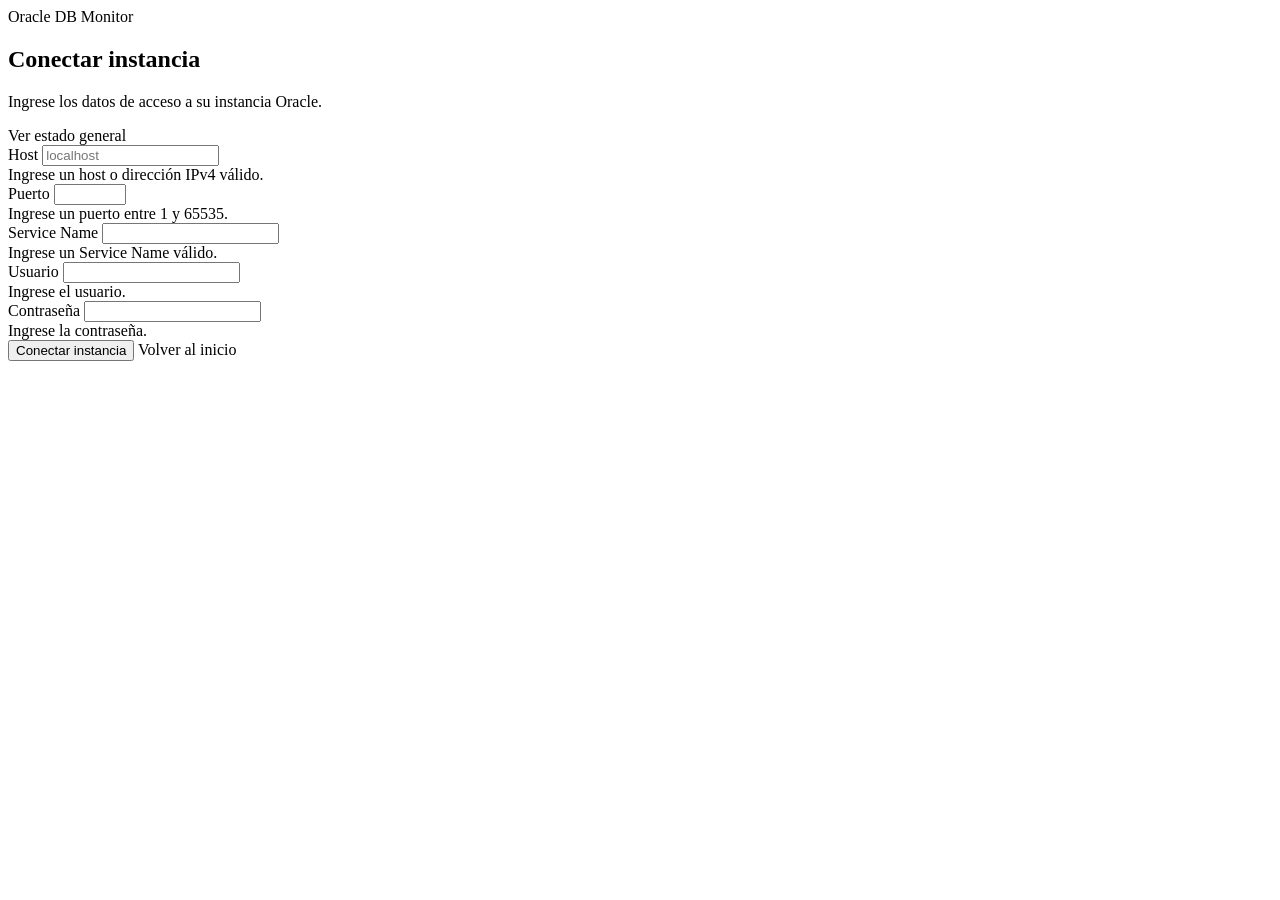
<file: src/main/resources/templates/conexion.html>
<!DOCTYPE html>
<html lang="es" xmlns:th="http://www.thymeleaf.org">
<head>
    <meta charset="UTF-8">
    <meta name="viewport" content="width=device-width, initial-scale=1">
    <title>Oracle DB Monitor</title>
    <link rel="stylesheet" th:href="@{/css/styles.css}">
</head>
<body class="connection-page">
<div class="data-flow" aria-hidden="true"><span class="flow-orbit"></span><span class="flow-blob flow-blob-burgundy"></span><span class="flow-blob flow-blob-teal"></span><span class="flow-blob flow-blob-coral"></span><span class="flow-blob flow-blob-gold"></span><span class="flow-node"></span></div>
<main class="container py-4 py-md-5">
    <div class="row justify-content-center">
        <div class="col-12 col-lg-9 col-xl-8">
            <a class="back-link d-inline-block mb-4" th:href="@{/}">Oracle DB Monitor</a>
            <section class="card connection-card p-4 p-md-5" aria-labelledby="connection-title">
                <h1 id="connection-title" class="h2 mb-2">Conectar instancia</h1>
                <p class="text-body-secondary mb-4">Ingrese los datos de acceso a su instancia Oracle.</p>
                <div th:if="${success}" class="alert alert-success" role="status" th:text="${success}"></div>
                <div th:if="${success}" class="mb-4">
                    <a class="btn btn-primary" th:href="@{/estado}">Ver estado general</a>
                </div>
                <div th:if="${error}" class="alert alert-danger" role="alert" th:text="${error}"></div>
                <form th:action="@{/conexion}" th:object="${conexion}" method="post">
                    <div class="row g-3">
                    <div class="col-12 col-md-6">
                        <label for="host" class="form-label">Host</label>
                        <input id="host" type="text" class="form-control" th:field="*{host}" th:errorclass="is-invalid" autocomplete="off" placeholder="localhost" required>
                        <div class="invalid-feedback" th:if="${#fields.hasErrors('host')}">Ingrese un host o dirección IPv4 válido.</div>
                    </div>
                    <div class="col-12 col-md-6">
                        <label for="port" class="form-label">Puerto</label>
                        <input id="port" type="number" class="form-control" th:field="*{port}" th:errorclass="is-invalid" min="1" max="65535" required>
                        <div class="invalid-feedback" th:if="${#fields.hasErrors('port')}">Ingrese un puerto entre 1 y 65535.</div>
                    </div>
                    <div class="col-12 col-md-6">
                        <label for="serviceName" class="form-label">Service Name</label>
                        <input id="serviceName" type="text" class="form-control" th:field="*{serviceName}" th:errorclass="is-invalid" autocomplete="off" required>
                        <div class="invalid-feedback" th:if="${#fields.hasErrors('serviceName')}">Ingrese un Service Name válido.</div>
                    </div>
                    <div class="col-12 col-md-6">
                        <label for="username" class="form-label">Usuario</label>
                        <input id="username" type="text" class="form-control" th:field="*{username}" th:errorclass="is-invalid" autocomplete="username" required>
                        <div class="invalid-feedback" th:if="${#fields.hasErrors('username')}">Ingrese el usuario.</div>
                    </div>
                        <div class="col-12">
                            <label for="password" class="form-label">Contraseña</label>
                            <input id="password" name="password" type="password" class="form-control"
                                   th:classappend="${#fields.hasErrors('password')} ? 'is-invalid' : ''"
                                   autocomplete="current-password" required>
                            <div class="invalid-feedback" th:if="${#fields.hasErrors('password')}">Ingrese la contraseña.</div>
                        </div>
                    </div>
                    <div class="d-flex flex-wrap align-items-center gap-3 mt-4">
                        <button type="submit" class="btn btn-primary px-4 py-2">Conectar instancia</button>
                        <a class="btn btn-outline-secondary py-2" th:href="@{/}">Volver al inicio</a>
                    </div>
                </form>
            </section>
        </div>
    </div>
</main>
</body>
</html>
</file>
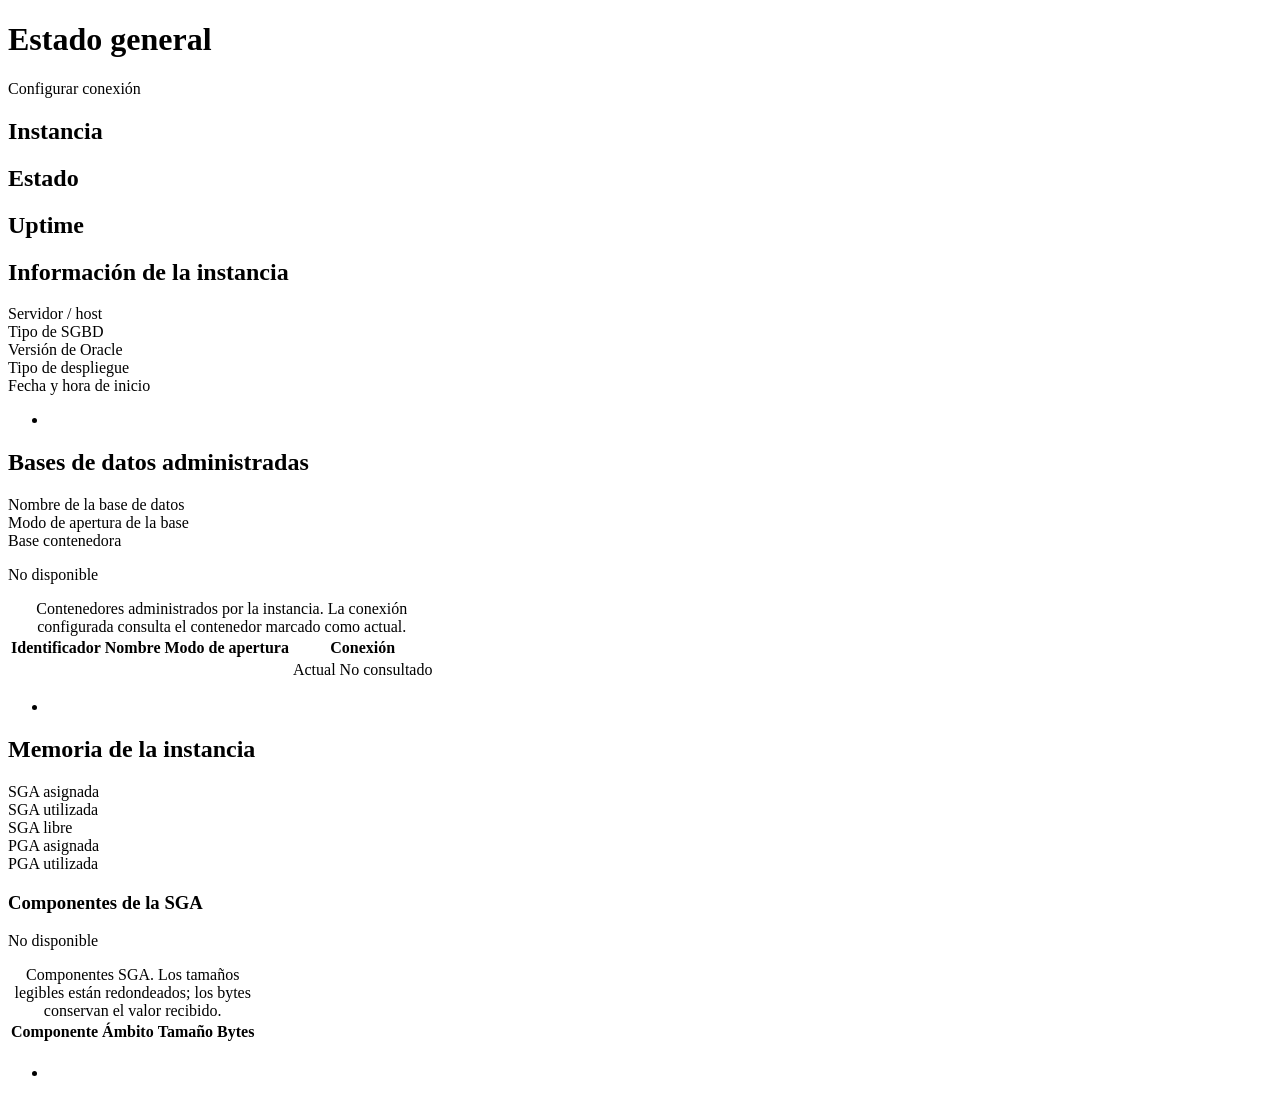
<file: src/main/resources/templates/estado.html>
<!DOCTYPE html>
<html lang="es" xmlns:th="http://www.thymeleaf.org">
<head>
    <meta charset="UTF-8">
    <meta name="viewport" content="width=device-width, initial-scale=1">
    <title>Estado general | Oracle DB Monitor</title>
    <link rel="stylesheet" th:href="@{/css/styles.css}">
</head>
<body class="status-page">
<main class="container py-4 py-md-5">
    <div th:replace="~{fragments/navegacion :: cabecera('estado')}"></div>
    <h1 class="mb-4">Estado general</h1>
    <div class="alert alert-warning" role="status" th:if="${!avisos.general.isEmpty()}">
        <p class="mb-2" th:each="aviso : ${avisos.general}" th:text="${aviso}"></p>
        <a class="alert-link" th:href="@{/conexion}">Configurar conexión</a>
    </div>
    <div class="row g-3 mb-4 status-metrics">
        <div class="col-12 col-md-4"><section class="card metric-card h-100 p-4">
            <h2 class="h6 text-body-secondary">Instancia</h2>
            <p class="fs-4 text-break mb-0" th:text="${estado.instancia?.nombre ?: 'No disponible'}"></p>
        </section></div>
        <div class="col-12 col-md-4"><section class="card metric-card h-100 p-4">
            <h2 class="h6 text-body-secondary">Estado</h2>
            <div><span class="badge rounded-pill fs-6"
                th:classappend="${estado.instancia?.estado == 'OPEN'} ? 'text-bg-success' : 'text-bg-secondary'"
                th:text="${estado.instancia?.estado ?: 'No disponible'}"></span></div>
        </section></div>
        <div class="col-12 col-md-4"><section class="card metric-card h-100 p-4">
            <h2 class="h6 text-body-secondary">Uptime</h2>
            <p class="fs-5 mb-0" th:text="${formatos.duracion(estado.uptime)}"></p>
        </section></div>
    </div>
    <section class="card p-4 mb-4" aria-labelledby="instancia-title">
        <h2 id="instancia-title" class="h5 mb-3">Información de la instancia</h2>
        <dl class="row mb-0">
            <div class="col-12 col-md-6"><dt class="text-body-secondary fw-normal">Servidor / host</dt><dd class="text-break" th:text="${estado.instancia?.host ?: 'No disponible'}"></dd></div>
            <div class="col-12 col-md-6"><dt class="text-body-secondary fw-normal">Tipo de SGBD</dt>
                <dd class="text-break" th:text="${estado.instancia == null ? 'No disponible'
                    : (estado.instancia.edicion != null ? 'Oracle Database - ' + estado.instancia.edicion : 'Oracle Database')}"></dd>
            </div>
            <div class="col-12 col-md-6"><dt class="text-body-secondary fw-normal">Versión de Oracle</dt><dd class="text-break" th:text="${estado.instancia?.version ?: 'No disponible'}"></dd></div>
            <div class="col-12 col-md-6"><dt class="text-body-secondary fw-normal">Tipo de despliegue</dt><dd class="text-break" th:text="${estado.instancia?.tipoDespliegue ?: 'No disponible'}"></dd></div>
            <div class="col-12"><dt class="text-body-secondary fw-normal">Fecha y hora de inicio</dt>
                <dd th:text="${estado.instancia?.inicio != null ? #temporals.format(estado.instancia.inicio, 'dd/MM/yyyy HH:mm:ss') : 'No disponible'}"></dd>
            </div>
        </dl>
        <ul class="small text-warning-emphasis mb-0 mt-3" th:if="${!avisos.instancia.isEmpty()}"><li th:each="aviso : ${avisos.instancia}" th:text="${aviso}"></li></ul>
    </section>
    <section class="card p-4 mb-4" aria-labelledby="base-title">
        <h2 id="base-title" class="h5 mb-3">Bases de datos administradas</h2>
        <dl class="row mb-0">
            <div class="col-12 col-md-6"><dt class="text-body-secondary fw-normal">Nombre de la base de datos</dt><dd class="text-break" th:text="${estado.baseDatos?.base?.nombre ?: 'No disponible'}"></dd></div>
            <div class="col-12 col-md-6"><dt class="text-body-secondary fw-normal">Modo de apertura de la base</dt><dd class="text-break" th:text="${estado.baseDatos?.base?.modoApertura ?: 'No disponible'}"></dd></div>
            <div class="col-12"><dt class="text-body-secondary fw-normal">Base contenedora</dt>
                <dd th:text="${estado.baseDatos?.base?.cdb == null ? 'No disponible'
                    : (estado.baseDatos.base.cdb == 'YES' ? 'Sí, administra contenedores conectables' : 'No, base de datos única')}"></dd>
            </div>
        </dl>
        <p class="text-body-secondary mb-0" th:if="${estado.baseDatos?.contenedores == null or estado.baseDatos.contenedores.isEmpty()}">No disponible</p>
        <div class="table-responsive" th:if="${estado.baseDatos?.contenedores != null and !estado.baseDatos.contenedores.isEmpty()}">
            <table class="table align-middle">
                <caption>Contenedores administrados por la instancia. La conexión configurada consulta el contenedor marcado como actual.</caption>
                <thead><tr><th scope="col">Identificador</th><th scope="col">Nombre</th><th scope="col">Modo de apertura</th><th scope="col">Conexión</th></tr></thead>
                <tbody><tr th:each="contenedor : ${estado.baseDatos.contenedores}">
                    <th scope="row" class="fw-normal" th:text="${contenedor.conId != null ? contenedor.conId : 'No disponible'}"></th>
                    <td class="text-break" th:text="${contenedor.nombre ?: 'No disponible'}"></td>
                    <td th:text="${contenedor.modoApertura ?: 'No disponible'}"></td>
                    <td>
                        <span class="badge text-bg-primary" th:if="${contenedor.actual}">Actual</span>
                        <span class="text-body-secondary" th:unless="${contenedor.actual}">No consultado</span>
                    </td>
                </tr></tbody>
            </table>
        </div>
        <ul class="small text-warning-emphasis mb-0 mt-3" th:if="${!avisos.base.isEmpty()}"><li th:each="aviso : ${avisos.base}" th:text="${aviso}"></li></ul>
    </section>
    <section class="card memory-card p-4" aria-labelledby="memoria-title">
        <h2 id="memoria-title" class="h5 mb-3">Memoria de la instancia</h2>
        <dl class="row mb-0">
            <div class="col-12 col-md-4"><dt class="text-body-secondary fw-normal">SGA asignada</dt>
                <dd class="mb-1 sga-total" th:text="${formatos.memoria(estado.memoria?.totalSgaBytes)}"></dd>
                <dd class="small text-body-secondary" th:if="${estado.memoria?.totalSgaBytes != null}"
                    th:text="${estado.memoria.totalSgaBytes.toPlainString() + ' bytes'}"></dd>
            </div>
            <div class="col-12 col-md-4"><dt class="text-body-secondary fw-normal">SGA utilizada</dt><dd th:text="${formatos.memoria(estado.memoria?.uso?.sgaUtilizadaBytes)}"></dd></div>
            <div class="col-12 col-md-4"><dt class="text-body-secondary fw-normal">SGA libre</dt><dd th:text="${formatos.memoria(estado.memoria?.uso?.sgaLibreBytes)}"></dd></div>
            <div class="col-12 col-md-4"><dt class="text-body-secondary fw-normal">PGA asignada</dt><dd th:text="${formatos.memoria(estado.memoria?.uso?.pgaAsignadaBytes)}"></dd></div>
            <div class="col-12 col-md-4"><dt class="text-body-secondary fw-normal">PGA utilizada</dt><dd th:text="${formatos.memoria(estado.memoria?.uso?.pgaUtilizadaBytes)}"></dd></div>
        </dl>
        <h3 class="h6 mt-3">Componentes de la SGA</h3>
        <p class="text-body-secondary" th:if="${estado.memoria == null or estado.memoria.componentes.isEmpty()}">No disponible</p>
        <div class="table-responsive" th:if="${estado.memoria != null and !estado.memoria.componentes.isEmpty()}">
            <table class="table align-middle">
                <caption>Componentes SGA. Los tamaños legibles están redondeados; los bytes conservan el valor recibido.</caption>
                <thead><tr><th scope="col">Componente</th><th scope="col">Ámbito</th><th scope="col" class="text-end">Tamaño</th><th scope="col" class="text-end">Bytes</th></tr></thead>
                <tbody><tr th:each="componente : ${estado.memoria.componentes}">
                    <th scope="row" class="fw-normal" th:text="${componente.nombre ?: 'No disponible'}"></th>
                    <td th:text="${componente.conId == null ? 'No disponible' : (componente.conId == 0 ? 'Instancia global' : 'Contenedor ' + componente.conId)}"></td>
                    <td class="text-end text-nowrap" th:text="${formatos.memoria(componente.bytes)}"></td>
                    <td class="text-end text-nowrap" th:text="${componente.bytes != null ? componente.bytes.toPlainString() : 'No disponible'}"></td>
                </tr></tbody>
            </table>
        </div>
        <ul class="small text-warning-emphasis mb-0 mt-3" th:if="${!avisos.memoria.isEmpty()}"><li th:each="aviso : ${avisos.memoria}" th:text="${aviso}"></li></ul>
    </section>
</main>
</body>
</html>
</file>
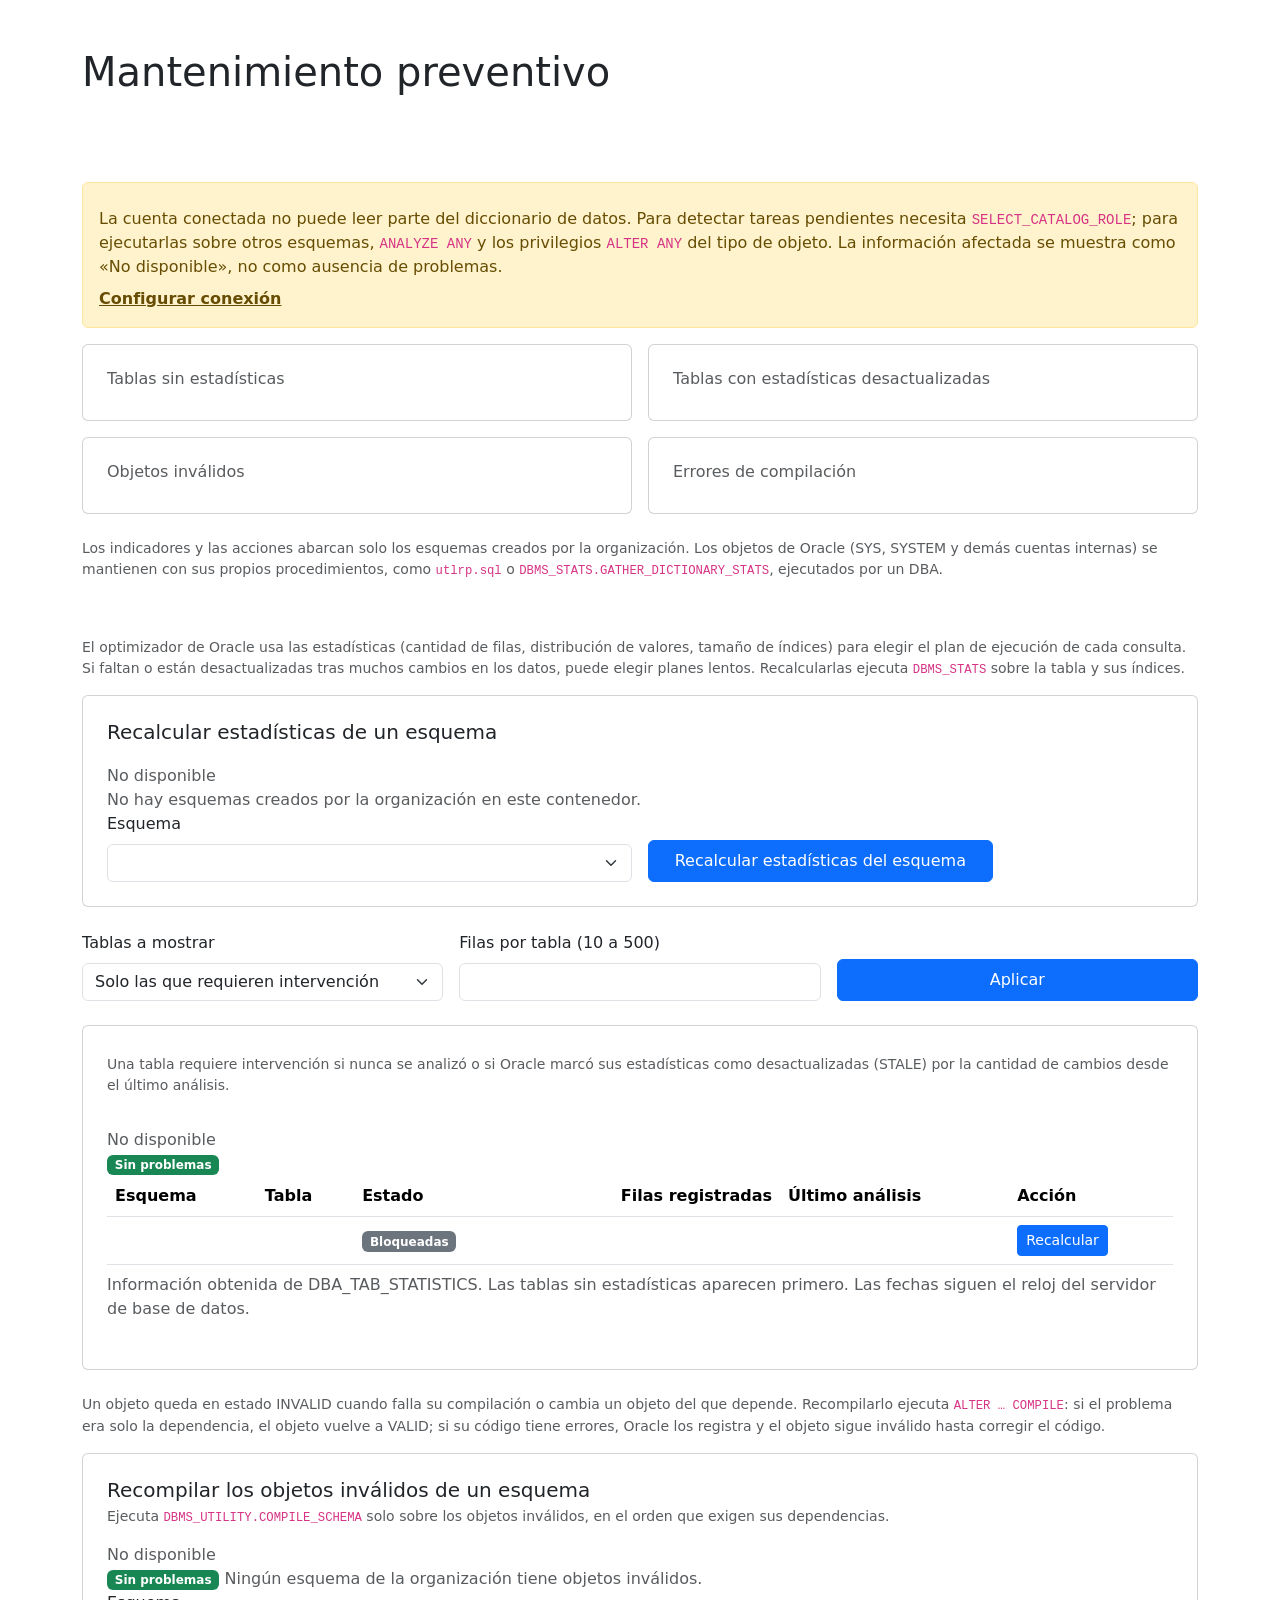
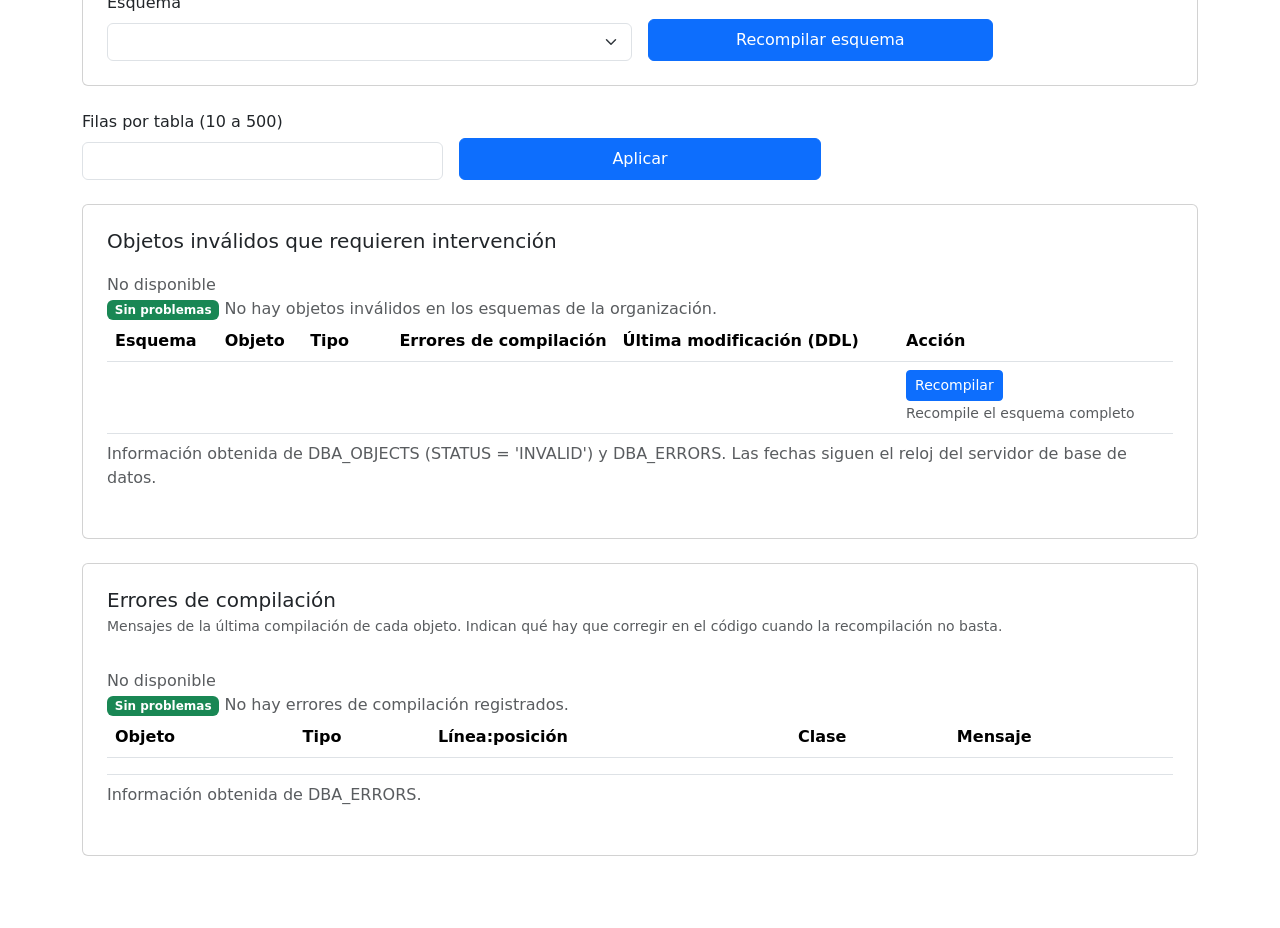
<file: src/main/resources/templates/mantenimiento.html>
<!DOCTYPE html>
<html lang="es" xmlns:th="http://www.thymeleaf.org">
<head>
    <meta charset="UTF-8">
    <meta name="viewport" content="width=device-width, initial-scale=1">
    <title>Mantenimiento preventivo | Oracle DB Monitor</title>
    <link href="https://cdn.jsdelivr.net/npm/bootstrap@5.3.8/dist/css/bootstrap.min.css" rel="stylesheet"
          integrity="sha384-sRIl4kxILFvY47J16cr9ZwB07vP4J8+LH7qKQnuqkuIAvNWLzeN8tE5YBujZqJLB" crossorigin="anonymous">
    <link rel="stylesheet" th:href="@{/css/styles.css}">
</head>
<body>
<main class="container py-4 py-md-5" th:with="m=${mantenimiento}, ctx=${mantenimiento.contexto}">
    <div th:replace="~{fragments/navegacion :: cabecera('mantenimiento')}"></div>
    <h1 class="mb-4">Mantenimiento preventivo</h1>

    <div class="alert mb-4" role="status" th:if="${resultado != null}"
         th:classappend="${resultado.nivel.name() == 'EXITO'} ? 'alert-success'
             : (${resultado.nivel.name() == 'ADVERTENCIA'} ? 'alert-warning' : 'alert-danger')">
        <h2 class="h6 mb-1" th:text="(${resultado.nivel.name() == 'EXITO'} ? 'Operación completada'
                : (${resultado.nivel.name() == 'ADVERTENCIA'} ? 'Operación completada con advertencias'
                : 'La operación presentó errores')) + ': ' + ${resultado.operacion}"></h2>
        <p class="mb-1" th:text="'Objetivo: ' + ${resultado.objetivo}"></p>
        <p class="mb-1" th:text="${resultado.detalle}"></p>
        <p class="small mb-0" th:text="'Duración: ' + ${resultado.milisegundos} + ' ms · Ejecutada el '
            + ${#temporals.format(resultado.momento, 'dd/MM/yyyy HH:mm:ss')} + ' (hora de la aplicación)'"></p>
    </div>

    <div class="alert alert-warning" role="status" th:if="${!avisos.isEmpty()}">
        <p class="mb-2" th:each="aviso : ${avisos}" th:text="${aviso}"></p>
        <p class="mb-2" th:if="${faltanPermisos}">La cuenta conectada no puede leer parte del diccionario de datos.
            Para detectar tareas pendientes necesita <code>SELECT_CATALOG_ROLE</code>; para ejecutarlas sobre otros
            esquemas, <code>ANALYZE ANY</code> y los privilegios <code>ALTER ANY</code> del tipo de objeto. La
            información afectada se muestra como «No disponible», no como ausencia de problemas.</p>
        <a class="alert-link" th:href="@{/conexion}">Configurar conexión</a>
    </div>

    <p class="text-body-secondary small" th:if="${ctx != null}"
       th:text="'Contenedor consultado: ' + ${ctx.contenedor}
           + (${ctx.esPdb} ? ' (base de datos conectable)' : ' (contenedor raíz o base única)')
           + ' · Cuenta de la sesión: ' + ${ctx.usuarioSesion}"></p>

    <div class="row g-3 mb-4">
        <div class="col-12 col-md-6"><section class="card h-100 p-4">
            <h2 class="h6 text-body-secondary">Tablas sin estadísticas</h2>
            <p class="fs-5 mb-0" th:text="${formatos.entero(m.resumen?.tablasSinEstadisticas)}"></p>
        </section></div>
        <div class="col-12 col-md-6"><section class="card h-100 p-4">
            <h2 class="h6 text-body-secondary">Tablas con estadísticas desactualizadas</h2>
            <p class="fs-5 mb-0" th:text="${formatos.entero(m.resumen?.tablasDesactualizadas)}"></p>
        </section></div>
        <div class="col-12 col-md-6"><section class="card h-100 p-4">
            <h2 class="h6 text-body-secondary">Objetos inválidos</h2>
            <p class="fs-5 mb-0" th:text="${formatos.entero(m.resumen?.objetosInvalidos)}"></p>
        </section></div>
        <div class="col-12 col-md-6"><section class="card h-100 p-4">
            <h2 class="h6 text-body-secondary">Errores de compilación</h2>
            <p class="fs-5 mb-0" th:text="${formatos.entero(m.resumen?.erroresCompilacion)}"></p>
        </section></div>
    </div>
    <p class="text-body-secondary small">Los indicadores y las acciones abarcan solo los esquemas creados por la
        organización. Los objetos de Oracle (SYS, SYSTEM y demás cuentas internas) se mantienen con sus propios
        procedimientos, como <code>utlrp.sql</code> o <code>DBMS_STATS.GATHER_DICTIONARY_STATS</code>, ejecutados por
        un DBA.</p>

    <nav class="mb-4" aria-label="Secciones de mantenimiento">
        <ul class="nav section-tabs">
            <li class="nav-item" th:each="v : ${vistas}">
                <a class="nav-link" th:href="@{/mantenimiento(vista=${v.name()})}"
                   th:classappend="${v == m.vista} ? 'active' : ''"
                   th:attr="aria-current=${v == m.vista} ? 'page' : null" th:text="${v.etiqueta}"></a>
            </li>
        </ul>
    </nav>

    <!-- Estadísticas -->
    <th:block th:if="${m.vista.name() == 'ESTADISTICAS'}">
        <p class="text-body-secondary small">El optimizador de Oracle usa las estadísticas (cantidad de filas,
            distribución de valores, tamaño de índices) para elegir el plan de ejecución de cada consulta. Si faltan o
            están desactualizadas tras muchos cambios en los datos, puede elegir planes lentos. Recalcularlas ejecuta
            <code>DBMS_STATS</code> sobre la tabla y sus índices.</p>

        <section class="card p-4 mb-4" aria-labelledby="esquema-estadisticas-title">
            <h2 id="esquema-estadisticas-title" class="h5 mb-1">Recalcular estadísticas de un esquema</h2>
            <p class="text-body-secondary small" th:text="'Ejecuta DBMS_STATS.GATHER_SCHEMA_STATS sobre todas las '
                + 'tablas e índices del esquema. Puede tardar varios minutos en esquemas grandes (máximo '
                + ${tiempoMaximo} + ' s).'"></p>
            <p class="text-body-secondary mb-0" th:if="${m.esquemas == null}">No disponible</p>
            <p class="text-body-secondary mb-0" th:if="${m.esquemas != null and m.esquemas.isEmpty()}">
                No hay esquemas creados por la organización en este contenedor.</p>
            <form class="row g-3 align-items-end" method="post" th:action="@{/mantenimiento/estadisticas/esquema}"
                  th:if="${m.esquemas != null and !m.esquemas.isEmpty()}">
                <input type="hidden" name="todas" th:value="${m.todasLasTablas}">
                <div class="col-12 col-md-6">
                    <label class="form-label" for="esquema-estadisticas">Esquema</label>
                    <select class="form-select" id="esquema-estadisticas" name="esquema">
                        <option th:each="e : ${m.esquemas}" th:value="${e}" th:text="${e}"></option>
                    </select>
                </div>
                <div class="col-12 col-md-4">
                    <button class="btn btn-primary w-100 py-2" type="submit">Recalcular estadísticas del esquema</button>
                </div>
            </form>
        </section>

        <form class="row g-3 align-items-end mb-4" method="get" th:action="@{/mantenimiento}">
            <input type="hidden" name="vista" value="ESTADISTICAS">
            <div class="col-12 col-md-4">
                <label class="form-label" for="todas">Tablas a mostrar</label>
                <select class="form-select" id="todas" name="todas">
                    <option value="false" th:selected="${!m.todasLasTablas}">Solo las que requieren intervención</option>
                    <option value="true" th:selected="${m.todasLasTablas}">Todas las tablas de la organización</option>
                </select>
            </div>
            <div class="col-12 col-md-4">
                <label class="form-label" for="limite-tablas">Filas por tabla (10 a 500)</label>
                <input class="form-control" id="limite-tablas" name="limite" type="number" min="10" max="500"
                       th:value="${m.limite}">
            </div>
            <div class="col-12 col-md-4">
                <button class="btn btn-primary w-100 py-2" type="submit">Aplicar</button>
            </div>
        </form>

        <section class="card p-4 mb-4" aria-labelledby="tablas-title">
            <h2 id="tablas-title" class="h5 mb-1"
                th:text="${m.todasLasTablas} ? 'Estadísticas de las tablas de la organización'
                    : 'Tablas que requieren recalcular estadísticas'"></h2>
            <p class="text-body-secondary small">Una tabla requiere intervención si nunca se analizó o si Oracle marcó
                sus estadísticas como desactualizadas (STALE) por la cantidad de cambios desde el último análisis.</p>
            <p class="text-body-secondary small" th:if="${m.tablas != null and m.tablas.truncado()}"
               th:text="'Se muestran ' + ${m.tablas.filas.size()} + ' de ' + ${m.tablas.total} + ' tablas.'"></p>
            <p class="text-body-secondary mb-0" th:if="${m.tablas == null}">No disponible</p>
            <p class="mb-0" th:if="${m.tablas != null and m.tablas.filas.isEmpty()}">
                <span class="badge text-bg-success">Sin problemas</span>
                <span class="text-body-secondary" th:text="${m.todasLasTablas}
                    ? 'Los esquemas de la organización no tienen tablas.'
                    : 'Todas las tablas de la organización tienen estadísticas al día.'"></span></p>
            <div class="table-responsive" th:if="${m.tablas != null and !m.tablas.filas.isEmpty()}">
                <table class="table align-middle">
                    <caption>Información obtenida de DBA_TAB_STATISTICS. Las tablas sin estadísticas aparecen primero.
                        Las fechas siguen el reloj del servidor de base de datos.</caption>
                    <thead><tr>
                        <th scope="col">Esquema</th>
                        <th scope="col">Tabla</th>
                        <th scope="col">Estado</th>
                        <th scope="col" class="text-end">Filas registradas</th>
                        <th scope="col">Último análisis</th>
                        <th scope="col">Acción</th>
                    </tr></thead>
                    <tbody><tr th:each="t : ${m.tablas.filas}">
                        <td th:text="${t.propietario}"></td>
                        <th scope="row" class="text-break" th:text="${t.tabla}"></th>
                        <td>
                            <span class="badge" th:classappend="${t.sinEstadisticas()} ? 'text-bg-danger'
                                      : (${t.desactualizadas} ? 'text-bg-warning' : 'text-bg-success')"
                                  th:text="${t.sinEstadisticas()} ? 'Sin estadísticas'
                                      : (${t.desactualizadas} ? 'Desactualizadas' : 'Al día')"></span>
                            <span class="badge text-bg-secondary" th:if="${t.bloqueadas()}">Bloqueadas</span>
                        </td>
                        <td class="text-end" th:text="${t.sinEstadisticas()} ? 'Sin dato' : ${formatos.numero(t.filas)}"></td>
                        <td class="text-nowrap" th:text="${t.ultimoAnalisis != null
                            ? #temporals.format(t.ultimoAnalisis, 'dd/MM/yyyy HH:mm:ss') : 'Nunca'}"></td>
                        <td>
                            <form class="mb-0" method="post" th:action="@{/mantenimiento/estadisticas/tabla}">
                                <input type="hidden" name="esquema" th:value="${t.propietario}">
                                <input type="hidden" name="tabla" th:value="${t.tabla}">
                                <input type="hidden" name="todas" th:value="${m.todasLasTablas}">
                                <button class="btn btn-primary btn-sm" type="submit">Recalcular</button>
                            </form>
                        </td>
                    </tr></tbody>
                </table>
            </div>
        </section>
    </th:block>

    <!-- Recompilación -->
    <th:block th:if="${m.vista.name() == 'RECOMPILACION'}">
        <p class="text-body-secondary small">Un objeto queda en estado INVALID cuando falla su compilación o cambia un
            objeto del que depende. Recompilarlo ejecuta <code>ALTER … COMPILE</code>: si el problema era solo la
            dependencia, el objeto vuelve a VALID; si su código tiene errores, Oracle los registra y el objeto sigue
            inválido hasta corregir el código.</p>

        <section class="card p-4 mb-4" aria-labelledby="esquema-recompilar-title">
            <h2 id="esquema-recompilar-title" class="h5 mb-1">Recompilar los objetos inválidos de un esquema</h2>
            <p class="text-body-secondary small">Ejecuta <code>DBMS_UTILITY.COMPILE_SCHEMA</code> solo sobre los objetos
                inválidos, en el orden que exigen sus dependencias.</p>
            <p class="text-body-secondary mb-0" th:if="${m.esquemasConInvalidos == null}">No disponible</p>
            <p class="mb-0" th:if="${m.esquemasConInvalidos != null and m.esquemasConInvalidos.isEmpty()}">
                <span class="badge text-bg-success">Sin problemas</span>
                <span class="text-body-secondary">Ningún esquema de la organización tiene objetos inválidos.</span></p>
            <form class="row g-3 align-items-end" method="post" th:action="@{/mantenimiento/recompilar/esquema}"
                  th:if="${m.esquemasConInvalidos != null and !m.esquemasConInvalidos.isEmpty()}">
                <div class="col-12 col-md-6">
                    <label class="form-label" for="esquema-recompilar">Esquema</label>
                    <select class="form-select" id="esquema-recompilar" name="esquema">
                        <option th:each="e : ${m.esquemasConInvalidos}" th:value="${e.esquema}"
                                th:text="${e.esquema} + ' (' + ${e.invalidos} + ' inválidos)'"></option>
                    </select>
                </div>
                <div class="col-12 col-md-4">
                    <button class="btn btn-primary w-100 py-2" type="submit">Recompilar esquema</button>
                </div>
            </form>
        </section>

        <form class="row g-3 align-items-end mb-4" method="get" th:action="@{/mantenimiento}">
            <input type="hidden" name="vista" value="RECOMPILACION">
            <div class="col-12 col-md-4">
                <label class="form-label" for="limite-objetos">Filas por tabla (10 a 500)</label>
                <input class="form-control" id="limite-objetos" name="limite" type="number" min="10" max="500"
                       th:value="${m.limite}">
            </div>
            <div class="col-12 col-md-4">
                <button class="btn btn-primary w-100 py-2" type="submit">Aplicar</button>
            </div>
        </form>

        <section class="card p-4 mb-4" aria-labelledby="invalidos-title">
            <h2 id="invalidos-title" class="h5 mb-1">Objetos inválidos que requieren intervención</h2>
            <p class="text-body-secondary small" th:if="${m.invalidos != null and m.invalidos.truncado()}"
               th:text="'Se muestran ' + ${m.invalidos.filas.size()} + ' de ' + ${m.invalidos.total} + ' objetos.'"></p>
            <p class="text-body-secondary mb-0" th:if="${m.invalidos == null}">No disponible</p>
            <p class="mb-0" th:if="${m.invalidos != null and m.invalidos.filas.isEmpty()}">
                <span class="badge text-bg-success">Sin problemas</span>
                <span class="text-body-secondary">No hay objetos inválidos en los esquemas de la organización.</span></p>
            <div class="table-responsive" th:if="${m.invalidos != null and !m.invalidos.filas.isEmpty()}">
                <table class="table align-middle">
                    <caption>Información obtenida de DBA_OBJECTS (STATUS = 'INVALID') y DBA_ERRORS. Las fechas siguen
                        el reloj del servidor de base de datos.</caption>
                    <thead><tr>
                        <th scope="col">Esquema</th>
                        <th scope="col">Objeto</th>
                        <th scope="col">Tipo</th>
                        <th scope="col" class="text-end">Errores de compilación</th>
                        <th scope="col">Última modificación (DDL)</th>
                        <th scope="col">Acción</th>
                    </tr></thead>
                    <tbody><tr th:each="x : ${m.invalidos.filas}">
                        <td th:text="${x.propietario}"></td>
                        <th scope="row" class="text-break" th:text="${x.nombre}"></th>
                        <td class="text-nowrap" th:text="${x.tipo}"></td>
                        <td class="text-end" th:text="${x.errores}"></td>
                        <td class="text-nowrap" th:text="${x.ultimaModificacion != null
                            ? #temporals.format(x.ultimaModificacion, 'dd/MM/yyyy HH:mm:ss') : 'No disponible'}"></td>
                        <td>
                            <form class="mb-0" method="post" th:action="@{/mantenimiento/recompilar/objeto}"
                                  th:if="${x.recompilable}">
                                <input type="hidden" name="esquema" th:value="${x.propietario}">
                                <input type="hidden" name="nombre" th:value="${x.nombre}">
                                <input type="hidden" name="tipo" th:value="${x.tipo}">
                                <button class="btn btn-primary btn-sm" type="submit">Recompilar</button>
                            </form>
                            <span class="small text-body-secondary" th:unless="${x.recompilable}">
                                Recompile el esquema completo</span>
                        </td>
                    </tr></tbody>
                </table>
            </div>
        </section>

        <section class="card p-4 mb-4" aria-labelledby="errores-title">
            <h2 id="errores-title" class="h5 mb-1">Errores de compilación</h2>
            <p class="text-body-secondary small">Mensajes de la última compilación de cada objeto. Indican qué hay que
                corregir en el código cuando la recompilación no basta.</p>
            <p class="text-body-secondary small" th:if="${m.errores != null and m.errores.truncado()}"
               th:text="'Se muestran ' + ${m.errores.filas.size()} + ' de ' + ${m.errores.total} + ' mensajes.'"></p>
            <p class="text-body-secondary mb-0" th:if="${m.errores == null}">No disponible</p>
            <p class="mb-0" th:if="${m.errores != null and m.errores.filas.isEmpty()}">
                <span class="badge text-bg-success">Sin problemas</span>
                <span class="text-body-secondary">No hay errores de compilación registrados.</span></p>
            <div class="table-responsive" th:if="${m.errores != null and !m.errores.filas.isEmpty()}">
                <table class="table align-middle">
                    <caption>Información obtenida de DBA_ERRORS.</caption>
                    <thead><tr>
                        <th scope="col">Objeto</th>
                        <th scope="col">Tipo</th>
                        <th scope="col">Línea:posición</th>
                        <th scope="col">Clase</th>
                        <th scope="col">Mensaje</th>
                    </tr></thead>
                    <tbody><tr th:each="x : ${m.errores.filas}">
                        <th scope="row" class="text-break" th:text="${x.propietario} + '.' + ${x.nombre}"></th>
                        <td class="text-nowrap" th:text="${x.tipo}"></td>
                        <td class="text-nowrap" th:text="${x.linea} + ':' + ${x.posicion}"></td>
                        <td><span class="badge" th:classappend="${x.atributo == 'ERROR'} ? 'text-bg-danger' : 'text-bg-warning'"
                                  th:text="${x.atributo == 'ERROR'} ? 'Error' : 'Advertencia'"></span></td>
                        <td class="text-break" th:text="${x.mensaje}"></td>
                    </tr></tbody>
                </table>
            </div>
        </section>
    </th:block>
</main>
</body>
</html>
</file>
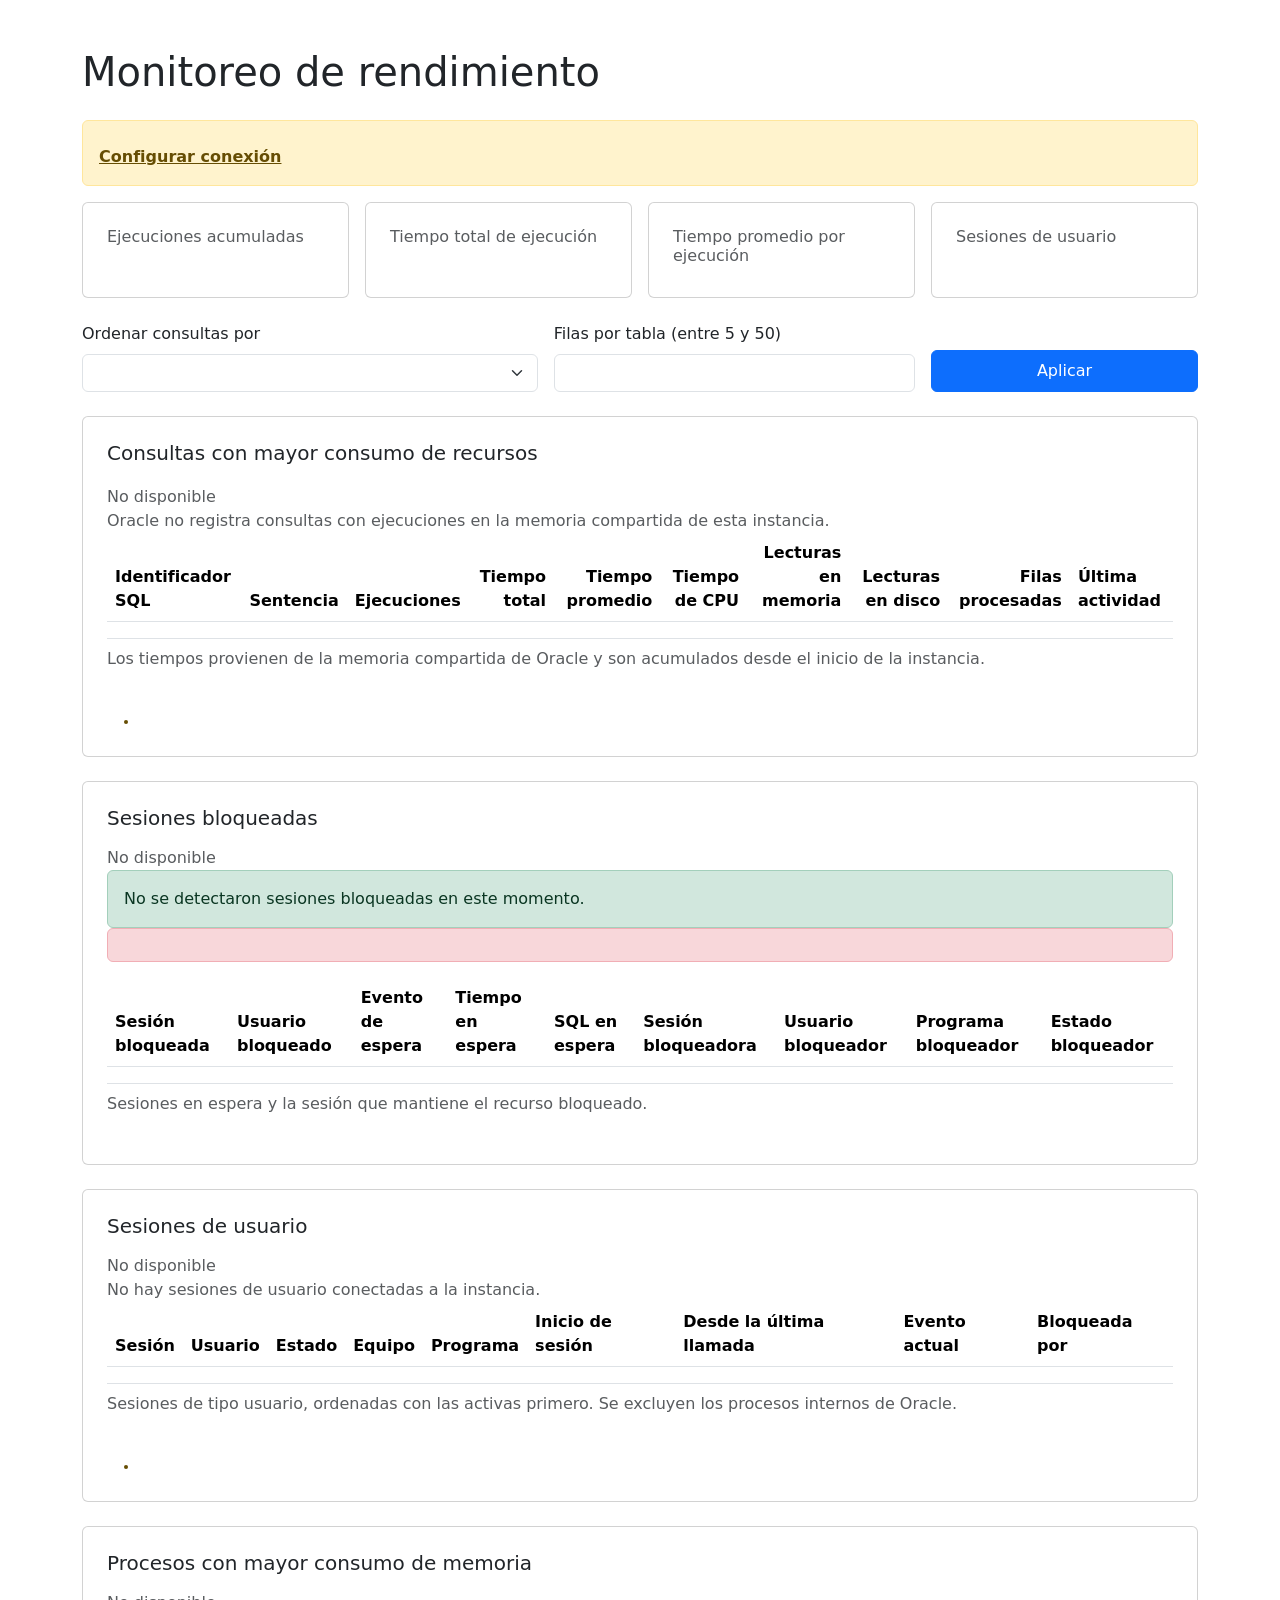
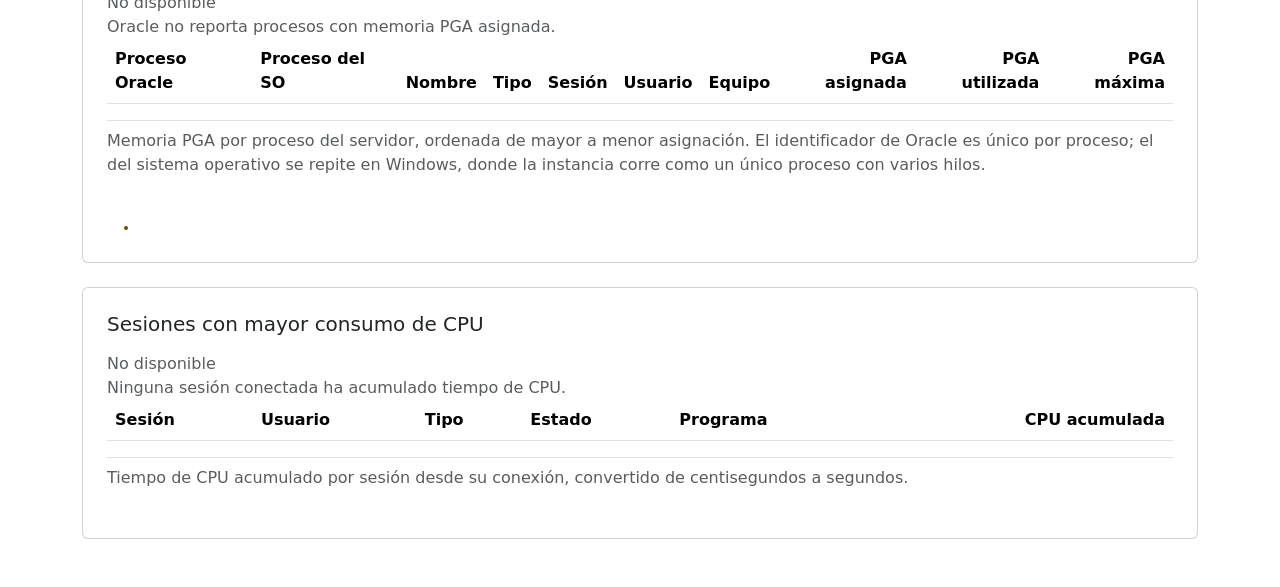
<file: src/main/resources/templates/rendimiento.html>
<!DOCTYPE html>
<html lang="es" xmlns:th="http://www.thymeleaf.org">
<head>
    <meta charset="UTF-8">
    <meta name="viewport" content="width=device-width, initial-scale=1">
    <title>Monitoreo de rendimiento | Oracle DB Monitor</title>
    <link href="https://cdn.jsdelivr.net/npm/bootstrap@5.3.8/dist/css/bootstrap.min.css" rel="stylesheet"
          integrity="sha384-sRIl4kxILFvY47J16cr9ZwB07vP4J8+LH7qKQnuqkuIAvNWLzeN8tE5YBujZqJLB" crossorigin="anonymous">
    <link rel="stylesheet" th:href="@{/css/styles.css}">
</head>
<body>
<main class="container py-4 py-md-5">
    <div th:replace="~{fragments/navegacion :: cabecera('rendimiento')}"></div>
    <h1 class="mb-4">Monitoreo de rendimiento</h1>
    <div class="alert alert-warning" role="status" th:if="${!avisos.general.isEmpty()}">
        <p class="mb-2" th:each="aviso : ${avisos.general}" th:text="${aviso}"></p>
        <a class="alert-link" th:href="@{/conexion}">Configurar conexión</a>
    </div>

    <div class="row g-3 mb-4">
        <div class="col-12 col-md-3"><section class="card h-100 p-4">
            <h2 class="h6 text-body-secondary">Ejecuciones acumuladas</h2>
            <p class="fs-5 mb-0" th:text="${formatos.numero(rendimiento.consultas?.resumen?.ejecuciones)}"></p>
        </section></div>
        <div class="col-12 col-md-3"><section class="card h-100 p-4">
            <h2 class="h6 text-body-secondary">Tiempo total de ejecución</h2>
            <p class="fs-5 mb-0" th:text="${formatos.tiempo(rendimiento.consultas?.resumen?.tiempoTotalMicros)}"></p>
        </section></div>
        <div class="col-12 col-md-3"><section class="card h-100 p-4">
            <h2 class="h6 text-body-secondary">Tiempo promedio por ejecución</h2>
            <p class="fs-5 mb-0" th:text="${formatos.tiempo(rendimiento.consultas?.resumen?.tiempoPromedioMicros)}"></p>
        </section></div>
        <div class="col-12 col-md-3"><section class="card h-100 p-4">
            <h2 class="h6 text-body-secondary">Sesiones de usuario</h2>
            <p class="fs-5 mb-0" th:text="${rendimiento.sesiones?.activas == null ? 'No disponible'
                : rendimiento.sesiones.activas + ' activas / ' + rendimiento.sesiones.inactivas + ' inactivas'}"></p>
        </section></div>
    </div>

    <form class="row g-3 align-items-end mb-4" method="get" th:action="@{/rendimiento}">
        <div class="col-12 col-md-5">
            <label class="form-label" for="orden">Ordenar consultas por</label>
            <select class="form-select" id="orden" name="orden">
                <option th:each="opcion : ${ordenes}" th:value="${opcion.name()}"
                        th:text="${opcion.etiqueta}" th:selected="${opcion == rendimiento.orden}"></option>
            </select>
        </div>
        <div class="col-12 col-md-4">
            <label class="form-label" for="top">Filas por tabla (entre 5 y 50)</label>
            <input class="form-control" id="top" name="top" type="number" min="5" max="50"
                   th:value="${rendimiento.top}">
        </div>
        <div class="col-12 col-md-3">
            <button class="btn btn-primary w-100 py-2" type="submit">Aplicar</button>
        </div>
    </form>

    <section class="card p-4 mb-4" aria-labelledby="consultas-title">
        <h2 id="consultas-title" class="h5 mb-1">Consultas con mayor consumo de recursos</h2>
        <p class="text-body-secondary small" th:text="'Ordenadas por: ' + ${rendimiento.orden.etiqueta}"></p>
        <p class="text-body-secondary mb-0" th:if="${rendimiento.consultas?.consultas == null}">No disponible</p>
        <p class="text-body-secondary mb-0"
           th:if="${rendimiento.consultas?.consultas != null and rendimiento.consultas.consultas.isEmpty()}">
            Oracle no registra consultas con ejecuciones en la memoria compartida de esta instancia.</p>
        <div class="table-responsive"
             th:if="${rendimiento.consultas?.consultas != null and !rendimiento.consultas.consultas.isEmpty()}">
            <table class="table align-middle">
                <caption>Los tiempos provienen de la memoria compartida de Oracle y son acumulados desde el inicio de la instancia.</caption>
                <thead><tr>
                    <th scope="col">Identificador SQL</th>
                    <th scope="col">Sentencia</th>
                    <th scope="col" class="text-end">Ejecuciones</th>
                    <th scope="col" class="text-end">Tiempo total</th>
                    <th scope="col" class="text-end">Tiempo promedio</th>
                    <th scope="col" class="text-end">Tiempo de CPU</th>
                    <th scope="col" class="text-end">Lecturas en memoria</th>
                    <th scope="col" class="text-end">Lecturas en disco</th>
                    <th scope="col" class="text-end">Filas procesadas</th>
                    <th scope="col">Última actividad</th>
                </tr></thead>
                <tbody><tr th:each="consulta : ${rendimiento.consultas.consultas}">
                    <th scope="row" class="fw-normal text-nowrap" th:text="${formatos.texto(consulta.sqlId)}"></th>
                    <td class="text-break"><code class="small" th:text="${formatos.texto(consulta.texto)}"></code></td>
                    <td class="text-end text-nowrap" th:text="${formatos.numero(consulta.ejecuciones)}"></td>
                    <td class="text-end text-nowrap" th:text="${formatos.tiempo(consulta.tiempoTotalMicros)}"></td>
                    <td class="text-end text-nowrap" th:text="${formatos.tiempo(consulta.tiempoPromedioMicros)}"></td>
                    <td class="text-end text-nowrap" th:text="${formatos.tiempo(consulta.cpuMicros)}"></td>
                    <td class="text-end text-nowrap" th:text="${formatos.numero(consulta.lecturasMemoria)}"></td>
                    <td class="text-end text-nowrap" th:text="${formatos.numero(consulta.lecturasDisco)}"></td>
                    <td class="text-end text-nowrap" th:text="${formatos.numero(consulta.filasProcesadas)}"></td>
                    <td class="text-nowrap" th:text="${consulta.ultimaActividad != null
                        ? #temporals.format(consulta.ultimaActividad, 'dd/MM/yyyy HH:mm:ss') : 'No disponible'}"></td>
                </tr></tbody>
            </table>
        </div>
        <ul class="small text-warning-emphasis mb-0 mt-3" th:if="${!avisos.consultas.isEmpty()}"><li th:each="aviso : ${avisos.consultas}" th:text="${aviso}"></li></ul>
    </section>

    <section class="card p-4 mb-4" aria-labelledby="bloqueos-title">
        <h2 id="bloqueos-title" class="h5 mb-3">Sesiones bloqueadas</h2>
        <p class="text-body-secondary mb-0" th:if="${rendimiento.sesiones?.bloqueos == null}">No disponible</p>
        <div class="alert alert-success mb-0" role="status"
             th:if="${rendimiento.sesiones?.bloqueos != null and rendimiento.sesiones.bloqueos.isEmpty()}">
            No se detectaron sesiones bloqueadas en este momento.
        </div>
        <div th:if="${rendimiento.sesiones?.bloqueos != null and !rendimiento.sesiones.bloqueos.isEmpty()}">
            <div class="alert alert-danger" role="alert"
                 th:text="'Se detectaron ' + ${rendimiento.sesiones.bloqueos.size()}
                     + ' sesiones en espera por bloqueos. Revise la sesión bloqueadora antes de que la espera afecte a otras operaciones.'"></div>
            <div class="table-responsive">
                <table class="table align-middle">
                    <caption>Sesiones en espera y la sesión que mantiene el recurso bloqueado.</caption>
                    <thead><tr>
                        <th scope="col">Sesión bloqueada</th>
                        <th scope="col">Usuario bloqueado</th>
                        <th scope="col">Evento de espera</th>
                        <th scope="col">Tiempo en espera</th>
                        <th scope="col">SQL en espera</th>
                        <th scope="col">Sesión bloqueadora</th>
                        <th scope="col">Usuario bloqueador</th>
                        <th scope="col">Programa bloqueador</th>
                        <th scope="col">Estado bloqueador</th>
                    </tr></thead>
                    <tbody><tr th:each="bloqueo : ${rendimiento.sesiones.bloqueos}">
                        <th scope="row" class="fw-normal text-nowrap"
                            th:text="${bloqueo.sidBloqueada != null ? bloqueo.sidBloqueada + ', ' + bloqueo.serialBloqueada : 'No disponible'}"></th>
                        <td th:text="${formatos.texto(bloqueo.usuarioBloqueado)}"></td>
                        <td class="text-break" th:text="${formatos.texto(bloqueo.evento)}"></td>
                        <td class="text-nowrap" th:text="${formatos.segundos(bloqueo.segundosEspera)}"></td>
                        <td class="text-nowrap" th:text="${formatos.texto(bloqueo.sqlBloqueada)}"></td>
                        <td class="text-nowrap" th:text="${bloqueo.sidBloqueadora != null ? bloqueo.sidBloqueadora : 'No disponible'}"></td>
                        <td th:text="${formatos.texto(bloqueo.usuarioBloqueador)}"></td>
                        <td class="text-break" th:text="${formatos.texto(bloqueo.programaBloqueador)}"></td>
                        <td th:text="${formatos.texto(bloqueo.estadoBloqueador)}"></td>
                    </tr></tbody>
                </table>
            </div>
        </div>
    </section>

    <section class="card p-4 mb-4" aria-labelledby="sesiones-title">
        <h2 id="sesiones-title" class="h5 mb-3">Sesiones de usuario</h2>
        <p class="text-body-secondary mb-0" th:if="${rendimiento.sesiones?.sesiones == null}">No disponible</p>
        <p class="text-body-secondary mb-0"
           th:if="${rendimiento.sesiones?.sesiones != null and rendimiento.sesiones.sesiones.isEmpty()}">
            No hay sesiones de usuario conectadas a la instancia.</p>
        <div class="table-responsive"
             th:if="${rendimiento.sesiones?.sesiones != null and !rendimiento.sesiones.sesiones.isEmpty()}">
            <table class="table align-middle">
                <caption>Sesiones de tipo usuario, ordenadas con las activas primero. Se excluyen los procesos internos de Oracle.</caption>
                <thead><tr>
                    <th scope="col">Sesión</th>
                    <th scope="col">Usuario</th>
                    <th scope="col">Estado</th>
                    <th scope="col">Equipo</th>
                    <th scope="col">Programa</th>
                    <th scope="col">Inicio de sesión</th>
                    <th scope="col">Desde la última llamada</th>
                    <th scope="col">Evento actual</th>
                    <th scope="col">Bloqueada por</th>
                </tr></thead>
                <tbody><tr th:each="sesion : ${rendimiento.sesiones.sesiones}">
                    <th scope="row" class="fw-normal text-nowrap"
                        th:text="${sesion.sid != null ? sesion.sid + ', ' + sesion.serial : 'No disponible'}"></th>
                    <td th:text="${formatos.texto(sesion.usuario)}"></td>
                    <td><span class="badge"
                              th:classappend="${sesion.estado == 'ACTIVE'} ? 'text-bg-success' : 'text-bg-secondary'"
                              th:text="${formatos.texto(sesion.estado)}"></span></td>
                    <td class="text-break" th:text="${formatos.texto(sesion.maquina)}"></td>
                    <td class="text-break" th:text="${formatos.texto(sesion.programa)}"></td>
                    <td class="text-nowrap" th:text="${sesion.inicioSesion != null
                        ? #temporals.format(sesion.inicioSesion, 'dd/MM/yyyy HH:mm:ss') : 'No disponible'}"></td>
                    <td class="text-nowrap" th:text="${formatos.segundos(sesion.segundosDesdeUltimaLlamada)}"></td>
                    <td class="text-break" th:text="${formatos.texto(sesion.evento)}"></td>
                    <td class="text-nowrap" th:text="${sesion.bloqueadaPor != null ? sesion.bloqueadaPor : 'No'}"></td>
                </tr></tbody>
            </table>
        </div>
        <ul class="small text-warning-emphasis mb-0 mt-3" th:if="${!avisos.sesiones.isEmpty()}"><li th:each="aviso : ${avisos.sesiones}" th:text="${aviso}"></li></ul>
    </section>

    <section class="card p-4 mb-4" aria-labelledby="memoria-title">
        <h2 id="memoria-title" class="h5 mb-3">Procesos con mayor consumo de memoria</h2>
        <p class="text-body-secondary mb-0" th:if="${rendimiento.procesos?.memoria == null}">No disponible</p>
        <p class="text-body-secondary mb-0"
           th:if="${rendimiento.procesos?.memoria != null and rendimiento.procesos.memoria.isEmpty()}">
            Oracle no reporta procesos con memoria PGA asignada.</p>
        <div class="table-responsive"
             th:if="${rendimiento.procesos?.memoria != null and !rendimiento.procesos.memoria.isEmpty()}">
            <table class="table align-middle">
                <caption>Memoria PGA por proceso del servidor, ordenada de mayor a menor asignación.
                    El identificador de Oracle es único por proceso; el del sistema operativo se repite en Windows,
                    donde la instancia corre como un único proceso con varios hilos.</caption>
                <thead><tr>
                    <th scope="col">Proceso Oracle</th>
                    <th scope="col">Proceso del SO</th>
                    <th scope="col">Nombre</th>
                    <th scope="col">Tipo</th>
                    <th scope="col">Sesión</th>
                    <th scope="col">Usuario</th>
                    <th scope="col">Equipo</th>
                    <th scope="col" class="text-end">PGA asignada</th>
                    <th scope="col" class="text-end">PGA utilizada</th>
                    <th scope="col" class="text-end">PGA máxima</th>
                </tr></thead>
                <tbody><tr th:each="proceso : ${rendimiento.procesos.memoria}">
                    <th scope="row" class="fw-normal text-nowrap" th:text="${proceso.pid != null ? proceso.pid : 'No disponible'}"></th>
                    <td class="text-nowrap" th:text="${formatos.texto(proceso.spid)}"></td>
                    <td class="text-nowrap" th:text="${formatos.texto(proceso.nombre)}"></td>
                    <td><span class="badge"
                              th:classappend="${proceso.tipo == 'USER'} ? 'text-bg-primary' : 'text-bg-light text-dark'"
                              th:text="${formatos.tipoProceso(proceso.tipo)}"></span></td>
                    <td class="text-nowrap" th:text="${proceso.sid != null ? proceso.sid + ', ' + proceso.serial : 'Sin sesión'}"></td>
                    <td th:text="${formatos.texto(proceso.usuario)}"></td>
                    <td class="text-break" th:text="${formatos.texto(proceso.maquina)}"></td>
                    <td class="text-end text-nowrap" th:text="${formatos.memoria(proceso.pgaAsignadaBytes)}"></td>
                    <td class="text-end text-nowrap" th:text="${formatos.memoria(proceso.pgaUsadaBytes)}"></td>
                    <td class="text-end text-nowrap" th:text="${formatos.memoria(proceso.pgaMaximaBytes)}"></td>
                </tr></tbody>
            </table>
        </div>
        <ul class="small text-warning-emphasis mb-0 mt-3" th:if="${!avisos.procesos.isEmpty()}"><li th:each="aviso : ${avisos.procesos}" th:text="${aviso}"></li></ul>
    </section>

    <section class="card p-4" aria-labelledby="cpu-title">
        <h2 id="cpu-title" class="h5 mb-3">Sesiones con mayor consumo de CPU</h2>
        <p class="text-body-secondary mb-0" th:if="${rendimiento.procesos?.cpu == null}">No disponible</p>
        <p class="text-body-secondary mb-0"
           th:if="${rendimiento.procesos?.cpu != null and rendimiento.procesos.cpu.isEmpty()}">
            Ninguna sesión conectada ha acumulado tiempo de CPU.</p>
        <div class="table-responsive"
             th:if="${rendimiento.procesos?.cpu != null and !rendimiento.procesos.cpu.isEmpty()}">
            <table class="table align-middle">
                <caption>Tiempo de CPU acumulado por sesión desde su conexión, convertido de centisegundos a segundos.</caption>
                <thead><tr>
                    <th scope="col">Sesión</th>
                    <th scope="col">Usuario</th>
                    <th scope="col">Tipo</th>
                    <th scope="col">Estado</th>
                    <th scope="col">Programa</th>
                    <th scope="col" class="text-end">CPU acumulada</th>
                </tr></thead>
                <tbody><tr th:each="sesion : ${rendimiento.procesos.cpu}">
                    <th scope="row" class="fw-normal text-nowrap"
                        th:text="${sesion.sid != null ? sesion.sid + ', ' + sesion.serial : 'No disponible'}"></th>
                    <td th:text="${formatos.texto(sesion.usuario)}"></td>
                    <td><span class="badge"
                              th:classappend="${sesion.tipo == 'USER'} ? 'text-bg-primary' : 'text-bg-light text-dark'"
                              th:text="${formatos.tipoProceso(sesion.tipo)}"></span></td>
                    <td th:text="${formatos.texto(sesion.estado)}"></td>
                    <td class="text-break" th:text="${formatos.texto(sesion.programa)}"></td>
                    <td class="text-end text-nowrap" th:text="${formatos.cpu(sesion.cpuCentisegundos)}"></td>
                </tr></tbody>
            </table>
        </div>
    </section>
</main>
</body>
</html>
</file>
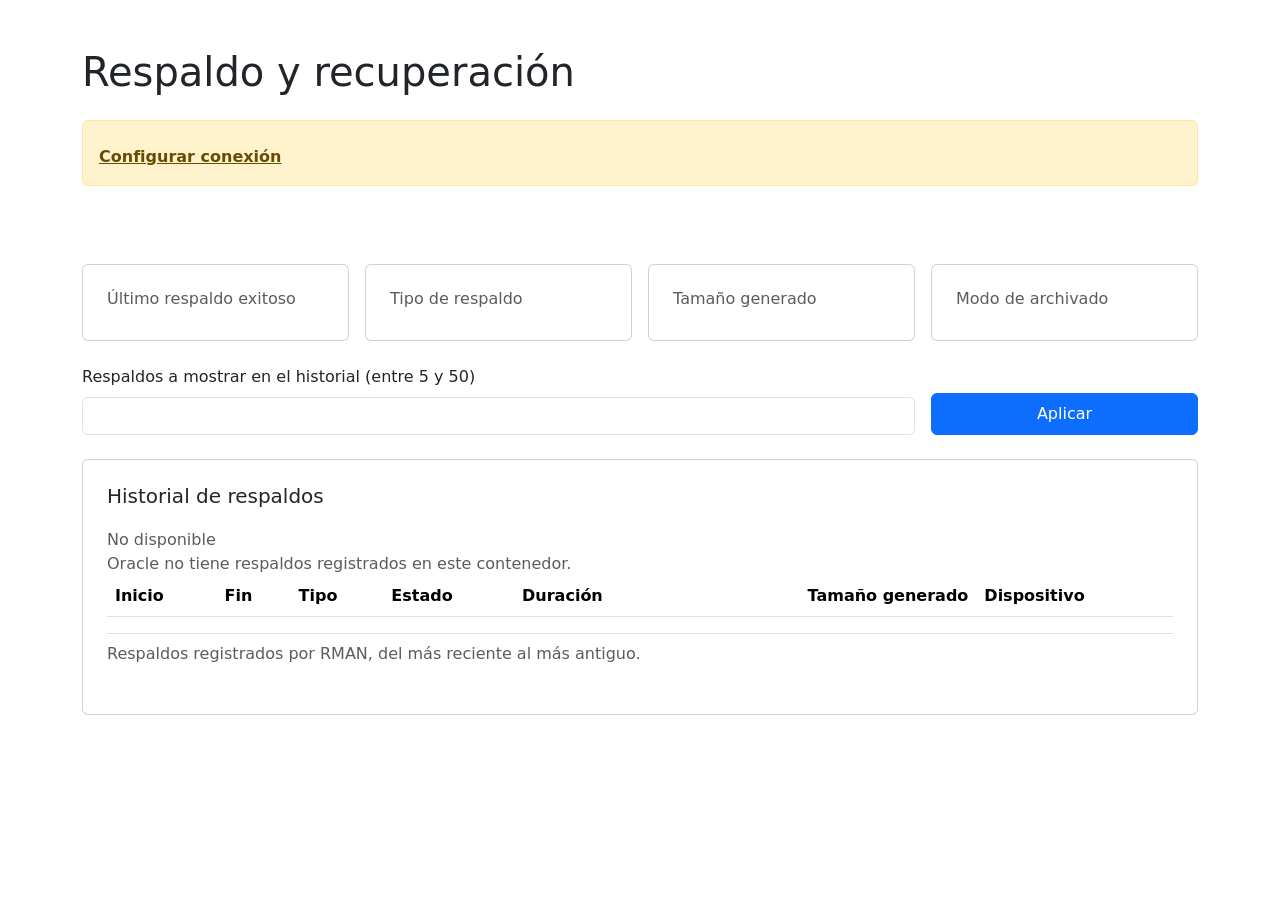
<file: src/main/resources/templates/respaldo.html>
<!DOCTYPE html>
<html lang="es" xmlns:th="http://www.thymeleaf.org">
<head>
    <meta charset="UTF-8">
    <meta name="viewport" content="width=device-width, initial-scale=1">
    <title>Respaldo y recuperación | Oracle DB Monitor</title>
    <link href="https://cdn.jsdelivr.net/npm/bootstrap@5.3.8/dist/css/bootstrap.min.css" rel="stylesheet"
          integrity="sha384-sRIl4kxILFvY47J16cr9ZwB07vP4J8+LH7qKQnuqkuIAvNWLzeN8tE5YBujZqJLB" crossorigin="anonymous">
    <link rel="stylesheet" th:href="@{/css/styles.css}">
</head>
<body>
<main class="container py-4 py-md-5">
    <div th:replace="~{fragments/navegacion :: cabecera('respaldo')}"></div>
    <h1 class="mb-4">Respaldo y recuperación</h1>
    <div class="alert alert-warning" role="status" th:if="${!avisos.isEmpty()}">
        <p class="mb-2" th:each="aviso : ${avisos}" th:text="${aviso}"></p>
        <a class="alert-link" th:href="@{/conexion}">Configurar conexión</a>
    </div>

    <div class="alert mb-4" role="status" th:if="${respaldo.interpretacion != null}"
         th:classappend="${respaldo.interpretacion.nivel.name() == 'ADECUADO'} ? 'alert-success'
             : (${respaldo.interpretacion.nivel.name() == 'ADVERTENCIA'} ? 'alert-warning' : 'alert-danger')">
        <h2 class="h6 mb-1" th:text="'Interpretación: ' + ${formatos.nivelRespaldo(respaldo.interpretacion.nivel)}"></h2>
        <p class="mb-0" th:text="${respaldo.interpretacion.mensaje}"></p>
    </div>

    <div class="row g-3 mb-4">
        <div class="col-12 col-md-3"><section class="card h-100 p-4">
            <h2 class="h6 text-body-secondary">Último respaldo exitoso</h2>
            <p class="fs-5 mb-0" th:text="${respaldo.ultimoExitoso?.fin != null
                ? #temporals.format(respaldo.ultimoExitoso.fin, 'dd/MM/yyyy HH:mm:ss') : 'No disponible'}"></p>
        </section></div>
        <div class="col-12 col-md-3"><section class="card h-100 p-4">
            <h2 class="h6 text-body-secondary">Tipo de respaldo</h2>
            <p class="fs-5 mb-0" th:text="${formatos.tipoRespaldo(respaldo.ultimoExitoso?.tipoOracle)}"></p>
        </section></div>
        <div class="col-12 col-md-3"><section class="card h-100 p-4">
            <h2 class="h6 text-body-secondary">Tamaño generado</h2>
            <p class="fs-5 mb-0" th:text="${formatos.memoria(respaldo.ultimoExitoso?.bytesGenerados)}"></p>
        </section></div>
        <div class="col-12 col-md-3"><section class="card h-100 p-4">
            <h2 class="h6 text-body-secondary">Modo de archivado</h2>
            <p class="fs-5 mb-0" th:text="${formatos.texto(respaldo.modoLog)}"></p>
        </section></div>
    </div>

    <form class="row g-3 align-items-end mb-4" method="get" th:action="@{/respaldo}">
        <div class="col-12 col-md-9">
            <label class="form-label" for="cantidad">Respaldos a mostrar en el historial (entre 5 y 50)</label>
            <input class="form-control" id="cantidad" name="cantidad" type="number" min="5" max="50"
                   th:value="${respaldo.cantidad}">
        </div>
        <div class="col-12 col-md-3">
            <button class="btn btn-primary w-100 py-2" type="submit">Aplicar</button>
        </div>
    </form>

    <section class="card p-4 mb-4" aria-labelledby="historial-title">
        <h2 id="historial-title" class="h5 mb-1">Historial de respaldos</h2>
        <p class="text-body-secondary small" th:if="${respaldo.contenedor != null}"
           th:text="'Contenedor consultado: ' + ${respaldo.contenedor.nombre}"></p>
        <p class="text-body-secondary mb-0" th:if="${respaldo.historial == null}">No disponible</p>
        <p class="text-body-secondary mb-0"
           th:if="${respaldo.historial != null and respaldo.historial.isEmpty()}">
            Oracle no tiene respaldos registrados en este contenedor.</p>
        <div class="table-responsive"
             th:if="${respaldo.historial != null and !respaldo.historial.isEmpty()}">
            <table class="table align-middle">
                <caption>Respaldos registrados por RMAN, del más reciente al más antiguo.</caption>
                <thead><tr>
                    <th scope="col">Inicio</th>
                    <th scope="col">Fin</th>
                    <th scope="col">Tipo</th>
                    <th scope="col">Estado</th>
                    <th scope="col">Duración</th>
                    <th scope="col" class="text-end">Tamaño generado</th>
                    <th scope="col">Dispositivo</th>
                </tr></thead>
                <tbody><tr th:each="r : ${respaldo.historial}">
                    <th scope="row" class="fw-normal text-nowrap"
                        th:text="${r.inicio != null ? #temporals.format(r.inicio, 'dd/MM/yyyy HH:mm:ss') : 'No disponible'}"></th>
                    <td class="text-nowrap"
                        th:text="${r.fin != null ? #temporals.format(r.fin, 'dd/MM/yyyy HH:mm:ss') : 'No disponible'}"></td>
                    <td th:text="${formatos.tipoRespaldo(r.tipoOracle)}"></td>
                    <td><span class="badge"
                              th:classappend="${r.estadoOracle == 'COMPLETED'} ? 'text-bg-success'
                                  : (${r.estadoOracle != null and r.estadoOracle.startsWith('FAILED')} ? 'text-bg-danger' : 'text-bg-warning')"
                              th:text="${formatos.estadoRespaldo(r.estadoOracle)}"></span></td>
                    <td class="text-nowrap" th:text="${formatos.segundos(r.duracionSegundos)}"></td>
                    <td class="text-end text-nowrap" th:text="${formatos.memoria(r.bytesGenerados)}"></td>
                    <td th:text="${formatos.texto(r.dispositivo)}"></td>
                </tr></tbody>
            </table>
        </div>
    </section>
</main>
</body>
</html>
</file>
